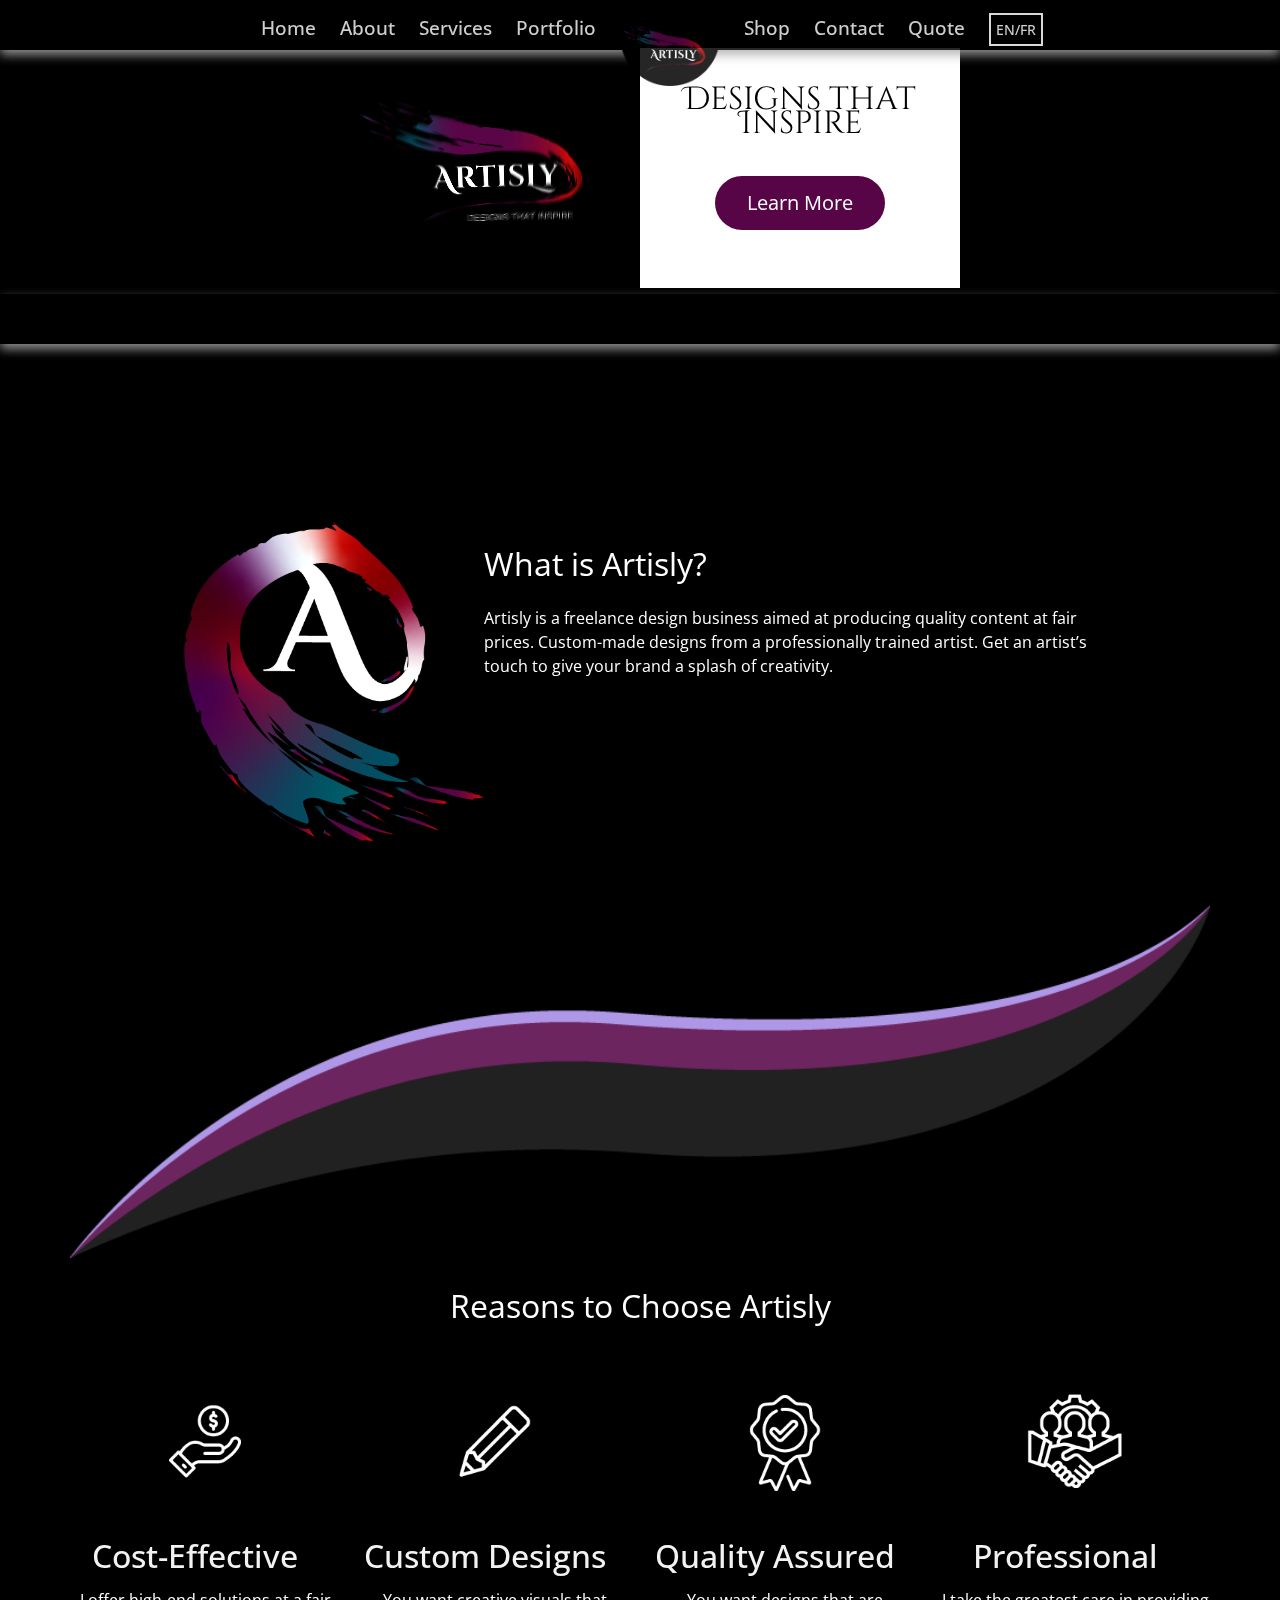
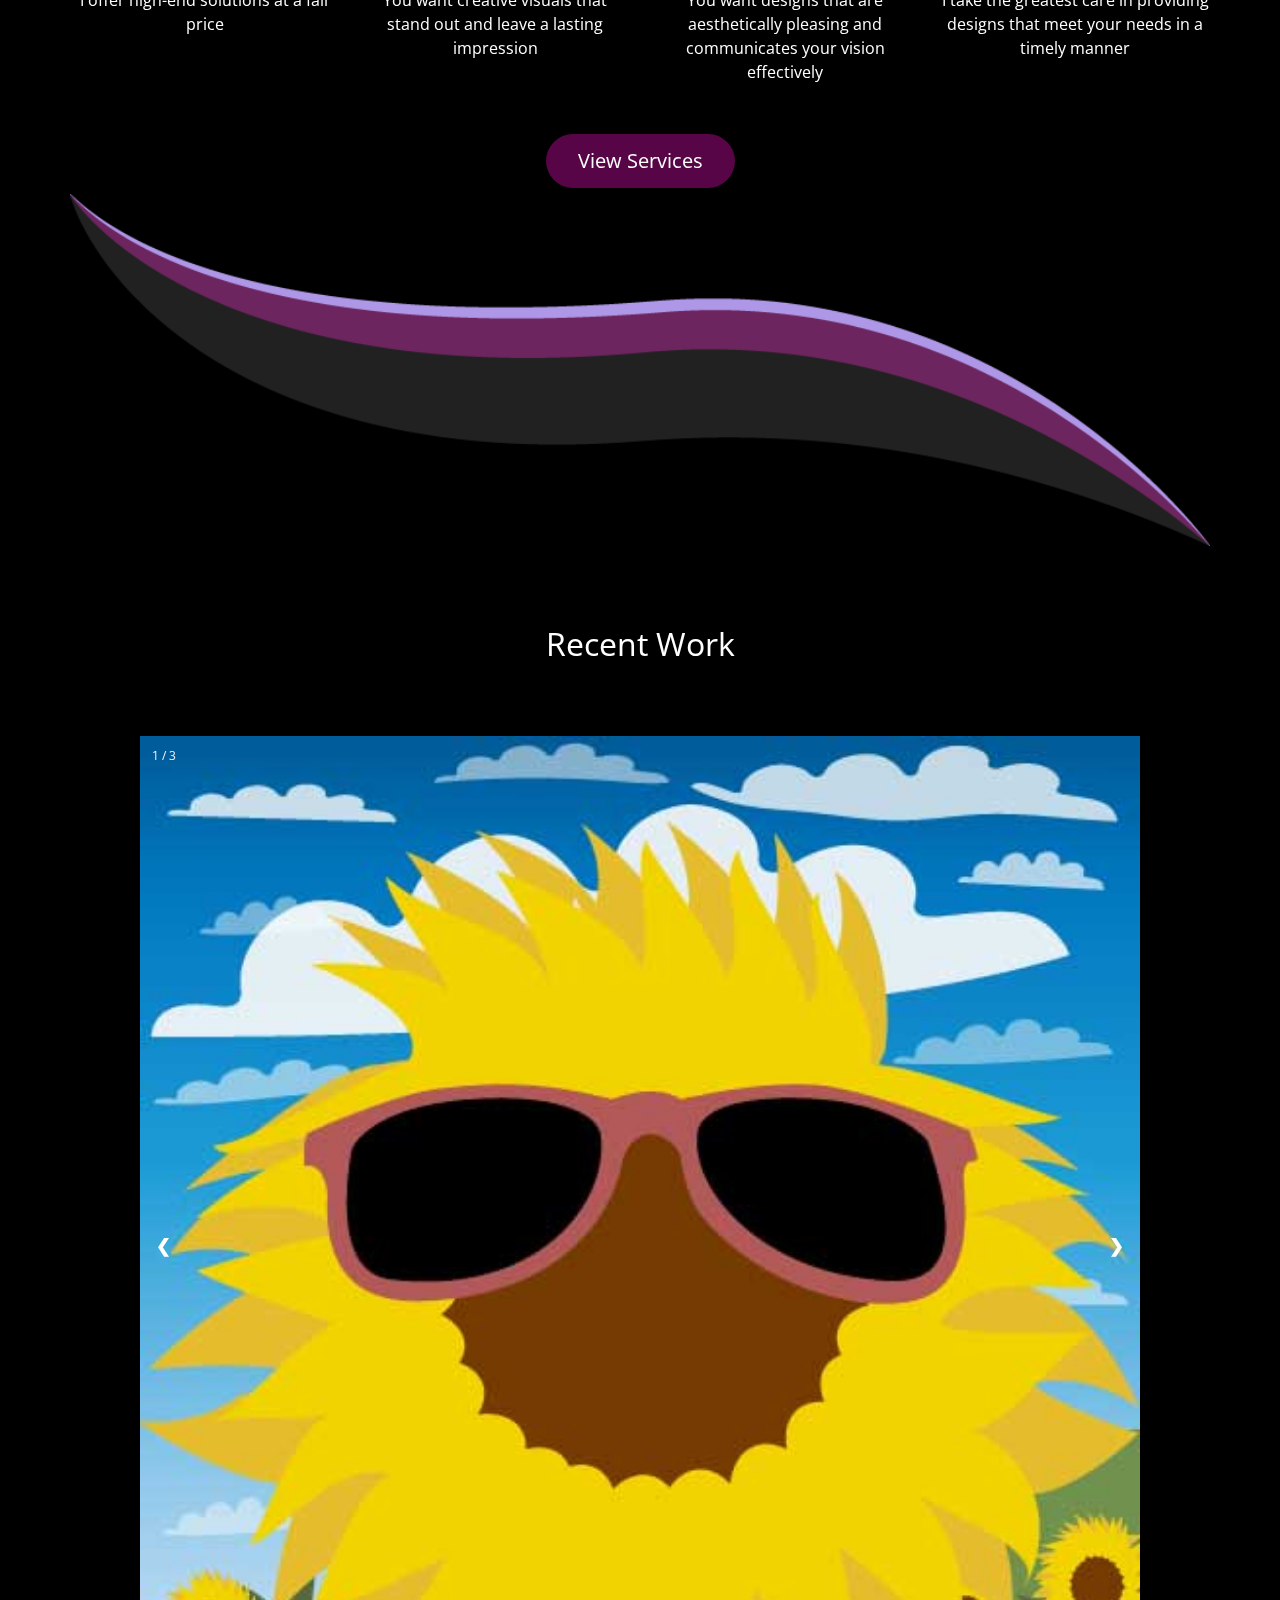
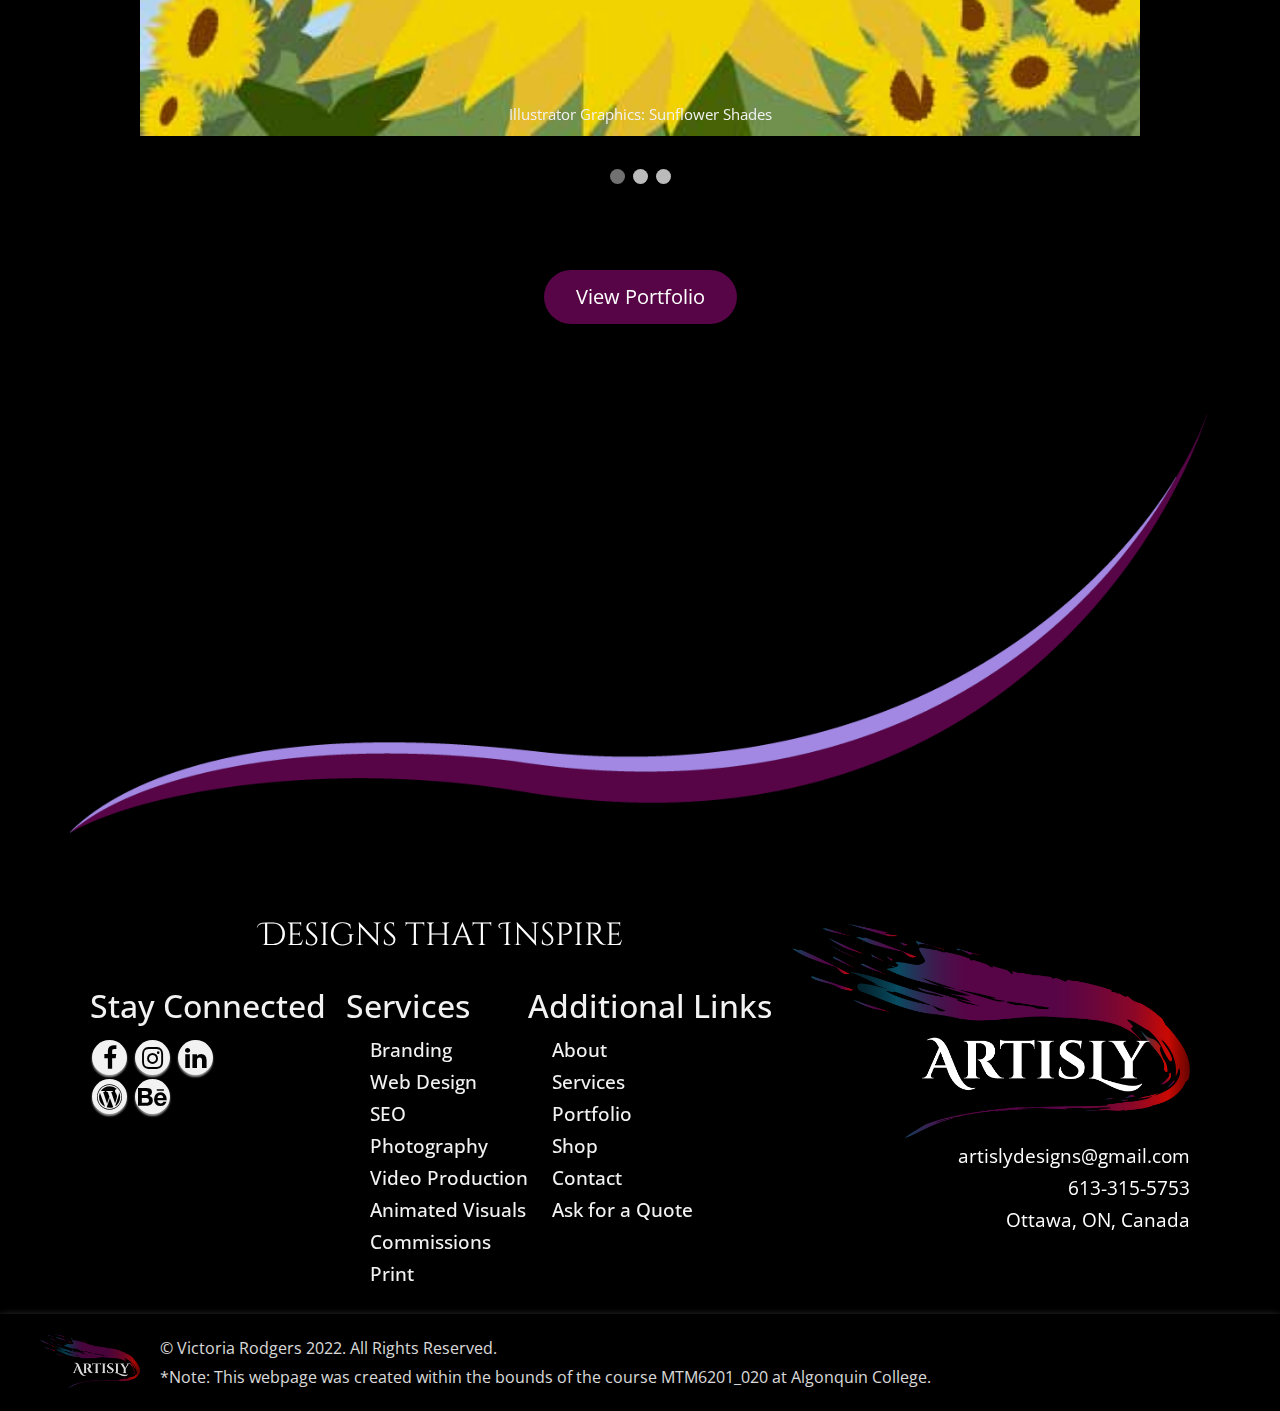
<file: index.html>
<!DOCTYPE html>
<html lang="en">
   <head>
      <!-- Required meta tags -->
      <meta charset="utf-8">
      <meta http-equiv="X-UA-Compatible" content="IE=edge">
      <meta name="viewport" content="width=device-width, initial-scale=1">
      <title>Artisly Official Website</title>
      <link rel="icon" type="image/x-icon" href="images/favicon2.png">
      <link rel="preconnect" href="https://fonts.googleapis.com">
      <link rel="preconnect" href="https://fonts.gstatic.com" crossorigin>
      <link href="https://fonts.googleapis.com/css2?family=Cinzel+Decorative&family=Open+Sans:wght@500&display=swap" rel="stylesheet">
      <link rel="stylesheet" href="https://cdnjs.cloudflare.com/ajax/libs/font-awesome/4.7.0/css/font-awesome.min.css">
      <!-- add icon stylesheet file for used icons -->
      <link href="css/icons.css" rel="stylesheet">
      <!-- add css stylesheet -->
      <link href="css/design.css" rel="stylesheet">
      <link rel="stylesheet" href="https://cdn.iconmonstr.com/1.3.0/css/iconmonstr-iconic-font.min.css">
   </head>
   <body>
      <div class="web_container">
         <nav class="navbar">
            <div class="navbar-container container">
               <input type="checkbox">
               <div class="hamburger-lines">
                  <span class="line line1"></span>
                  <span class="line line2"></span>
                  <span class="line line3"></span>
               </div>
               <ul class="menu-items" role="menubar">
                  <li><a href="index.html" aria-label="Click to take you to the home page">Home</a></li>
                  <li><a href="about.html" aria-label="Click to take you to the about page">About</a></li>
                  <li><a href="services.html" aria-label="Click to take you to the list of services offered">Services</a></li>
                  <li><a href="portfolio.html"aria-label="Click to take you to the portfolio">Portfolio</a></li>
                  <li><a class="logo2" href="index.html" aria-label="Click to take you to the home page"><img alt="Artisly Logo" src="images/artisly-logo-02.png" width="100"></a></li>
                  <li><a href="#" aria-label="Click to take you to the official Artisly shopify store">Shop</a></li>
                  <li><a href="contact.html" aria-label="Click to take you to the contact page">Contact</a></li>
                  <li><a href="quote.html" aria-label="Click to take you to the quote form">Quote</a></li>
                  <li><a class="lan2" href="#" aria-label="Click to change the language">EN/FR</a></li>
               </ul>
               <a class="logo" href="index.html"><img alt="Artisly Logo" src="images/artisly-logo.png" width="80"></a>
               <a class="cart" href="#"><i class="im im-shopping-cart"></i></a>
               <a class="share" href="#social-media"><i class="im im-share"></i></a>
               <a class="lan" href="#">EN/FR</a>
            </div>
         </nav>
         <div class="body_container">
            <main id="top">
               <div class="quote-mobile">
                  <a class="quote-btn" href="quote.html" aria-label="Click to take you to the quote form" >Quote</a>
               </div>
               <div class="scroll-mobile">
                  <a class="scroll-btn" href="#top" aria-label="Click to take you to the top of the page"><i class="im im-arrow-up"></i></a>
               </div>
               <div id="banner">
                  <div class="vid">
                     <video width="320" height="240" autoplay muted loop>
                        <source aria-label="Video of the Artisly Logo animation" src="images/artisly-logo-vid.mp4" type="video/mp4">
                     </video>
                  </div>
                  <div class="motto2">
                     <h4>Designs that Inspire</h4>
                     <a role="button" class="button" href="about.html" aria-label="Click to take you to the about page">Learn More</a>
                  </div>
               </div>
               <div class="seperator"></div>
               <div class="what-is">
                  <div class="small-logo">
                     <img src="images/artisly-logo-small.png" alt="Artisly Logo small version for a black background" width="300">
                  </div>
                  <h1>What is Artisly?</h1>
                  <p>Artisly is a freelance design business aimed at producing quality content at fair prices. Custom-made designs from a professionally trained artist. Get an artist’s touch to give your brand a splash of creativity.</p>
               </div>
               <div class="home-dec">
                  <img src="images/design-top.png" alt="Background design" width="1200">
               </div>
               <div class="reasons">
                  <h1 class="home-subtitle">Reasons to Choose Artisly</h1>
                  <div class="cost">
                     <div class="home-graphics">
                        <img src="images/payment.png" alt="Graphic of a white outlined hand with a coin in the palm" width="150">
                     </div>
                     <h3>Cost-Effective</h3>
                     <p>I offer high-end solutions at a fair price</p>
                  </div>
                  <div class="custom">
                     <div class="home-graphics">
                        <img src="images/pencil.png" alt="White outlined pencil" width="150">
                     </div>
                     <h3>Custom Designs</h3>
                     <p>You want creative visuals that stand out and leave a lasting impression</p>
                  </div>
                  <div class="quality">
                     <div class="home-graphics">
                        <img src="images/badge-white.png" alt="White outlined badge" width="150">
                     </div>
                     <h3>Quality Assured</h3>
                     <p>You want designs that are aesthetically pleasing and communicates your vision effectively</p>
                  </div>
                  <div class="professional">
                     <div class="home-graphics">
                        <img src="images/team.png" alt="White outlined handshake" width="150">
                     </div>
                     <h3>Professional</h3>
                     <p> I take the greatest care in providing designs that meet your needs in a timely manner</p>
                  </div>
                  <div class="home-button2">
                     <a role="button" class="button" href="services.html" aria-label="Click to take you to the list of services offered">View Services</a>
                  </div>
               </div>
               <div class="home-dec">
                  <img src="images/design-bottom.png" alt="Background design" width="1200">
               </div>
               <h1 class="showcase" role="slider">Recent Work</h1>
               <!-- Slideshow container -->
               <div class="slideshow-container">
                  <!-- Full-width images with number and caption text -->
                  <div class="mySlides fade">
                     <div class="numbertext">1 / 3</div>
                     <img alt="Sunflower with sunglasses" src="images/sunflower-small.jpg" style="width:100%">
                     <div class="text">Illustrator Graphics: Sunflower Shades</div>
                  </div>
                  <div class="mySlides fade">
                     <div class="numbertext">2 / 3</div>
                     <img alt="Sprout growing from a seed" src="images/seed-logo.png" style="width:100%">
                     <div class="text">Illustrator Graphics: Ash tree logo</div>
                  </div>
                  <div class="mySlides fade">
                     <div class="numbertext">3 / 3</div>
                     <img alt="A foggy morning picture of a soccer field" src="images/trees.jpg" style="width:100%">
                     <div class="text">Photography: Fog at Dawn</div>
                  </div>
                  <!-- Next and previous buttons -->
                  <a role="button" class="prev" onclick="plusSlides(-1)">&#10094;</a>
                  <a role="button" class="next" onclick="plusSlides(1)">&#10095;</a>
               </div>
               <br>
               <!-- The dots/circles -->
               <div style="text-align:center">
                  <span class="dot" onclick="currentSlide(1)"></span>
                  <span class="dot" onclick="currentSlide(2)"></span>
                  <span class="dot" onclick="currentSlide(3)"></span>
               </div>
               <div class="showcase">
                  <a role="button" class="button" href="portfolio.html" aria-label="Click to take you to the portfolio page">View Portfolio</a>
               </div>
            </main>
            <div class="footer-img">
               <img src="images/footer2.png" alt="footer" width="1200">
            </div>
            <div class="footer_info" role="contentinfo">
               <div class="motto">
                  <h4>Designs that Inspire</h4>
               </div>
               <section class="connected" id="social-media">
                  <h3>Stay Connected</h3>
                  <div class="sm">
                     <div class="line1">
                        <a href="#" aria-label="Click to take you to the Artisly facebook page" class="fa fa-facebook"></a>
                        <a href="#" aria-label="Click to take you to the Artisly instagram page" class="fa fa-instagram"></a>
                        <a href="#" aria-label="Click to take you to the Artisly linked-in" class="fa fa-linkedin"></a>
                     </div>
                     <div class="line2">
                        <a href="#" aria-label="Click to take you to the Artisly wordpress website" class="fa fa-wordpress"></a>
                        <a href="#" aria-label="Click to take you to the Artisly behance page" class="fa fa-behance"></a>
                     </div>
                  </div>
               </section>
               <section class="quick-serv">
                  <h3>Services</h3>
                  <ul class="web-links">
                     <li><a href="services.html" aria-label="Click to take you to the list of services offered">Branding</a></li>
                     <li><a href="services.html" aria-label="Click to take you to the list of services offered">Web Design</a></li>
                     <li><a href="services.html" aria-label="Click to take you to the list of services offered">SEO</a></li>
                     <li><a href="services.html" aria-label="Click to take you to the list of services offered">Photography</a></li>
                     <li><a href="services.html" aria-label="Click to take you to the list of services offered">Video Production</a></li>
                     <li><a href="services.html" aria-label="Click to take you to the list of services offered">Animated Visuals</a></li>
                     <li><a href="services.html" aria-label="Click to take you to the list of services offered">Commissions</a></li>
                     <li><a href="services.html" aria-label="Click to take you to the list of services offered">Print</a></li>
                  </ul>
               </section>
               <section class="more-links">
                  <h3>Additional Links</h3>
                  <ul class="web-links">
                     <li><a href="about.html" aria-label="Click to take you to the about page">About</a></li>
                     <li><a href="services.html" aria-label="Click to take you to the list of services offered">Services</a></li>
                     <li><a href="portfolio.html"aria-label="Click to take you to the portfolio page">Portfolio</a></li>
                     <li><a href="#"aria-label="Click to take you to the official Artisly shopify store">Shop</a></li>
                     <li><a href="contact.html"aria-label="Click to take you to the contact page">Contact</a></li>
                     <li><a href="quote.html"aria-label="Click to take you to the quote form">Ask for a Quote</a></li>
                  </ul>
               </section>
               <div class="artisly-contact">
                  <a class="footer-logo" href="index.html"aria-label="Click to take you to the home page"><img alt="Artisly Logo" src="images/artisly-logo.png" width="600"></a>
                  <ul class="web-links" itemscope itemtype="https://schema.org/Person">
                     <li><i itemprop="email" class="im im-mail"></i> artislydesigns@gmail.com</li>
                     <li><i itemprop="telephone" class="im im-phone"></i> 613-315-5753</li>
                     <li><i itemprop="address" class="im im-globe"></i> Ottawa, ON, Canada</li>
                  </ul>
               </div>
            </div>
            <footer>
              <div class="footer_container" itemscope itemtype="https://schema.org/ImageObject">
                <a itemprop="copyrightNotice" class="copyright" href="index.html"aria-label="Click to take you to the home page"><img alt="Artisly Logo" src="images/artisly-logo.png" width="100"></a> 
                 <p><strong><small>&copy; Victoria Rodgers 2022. All Rights Reserved</small>.</strong></p>
                  <p><small><sup>*</sup>Note: This webpage was created within the bounds of the course MTM6201_020 at Algonquin College.</small></p>
               </div>
            </footer>
         </div>
      </div>
   </body>
   <!--.................../ JS Code for smooth scrolling /...................... -->
   <script src="https://ajax.googleapis.com/ajax/libs/jquery/3.3.1/jquery.min.js"></script>
   <script>
      $(document).ready(function () {
        // Add smooth scrolling to all links
        $("a").on("click", function (event) {
          // Make sure this.hash has a value before overriding default behavior
          if (this.hash !== "") {
            // Prevent default anchor click behavior
            event.preventDefault();
      
            // Store hash
            var hash = this.hash;
      
            // Using jQuery's animate() method to add smooth page scroll
            // The optional number (800) specifies the number of milliseconds it takes to scroll to the specified area
            $("html, body").animate(
              {
                scrollTop: $(hash).offset().top,
              },
              800,
              function () {
                // Add hash (#) to URL when done scrolling (default click behavior)
                window.location.hash = hash;
              }
            );
          } // End if
        });
      });
      
      let slideIndex = 1;
      showSlides(slideIndex);
      
      // Next/previous controls
      function plusSlides(n) {
      showSlides(slideIndex += n);
      }
      
      // Thumbnail image controls
      function currentSlide(n) {
      showSlides(slideIndex = n);
      }
      
      function showSlides(n) {
      let i;
      let slides = document.getElementsByClassName("mySlides");
      let dots = document.getElementsByClassName("dot");
      if (n > slides.length) {slideIndex = 1}
      if (n < 1) {slideIndex = slides.length}
      for (i = 0; i < slides.length; i++) {
      slides[i].style.display = "none";
      }
      for (i = 0; i < dots.length; i++) {
      dots[i].className = dots[i].className.replace(" active", "");
      }
      slides[slideIndex-1].style.display = "block";
      dots[slideIndex-1].className += " active";
      }
   </script> 
</html>
<!-- End of code-->
</file>
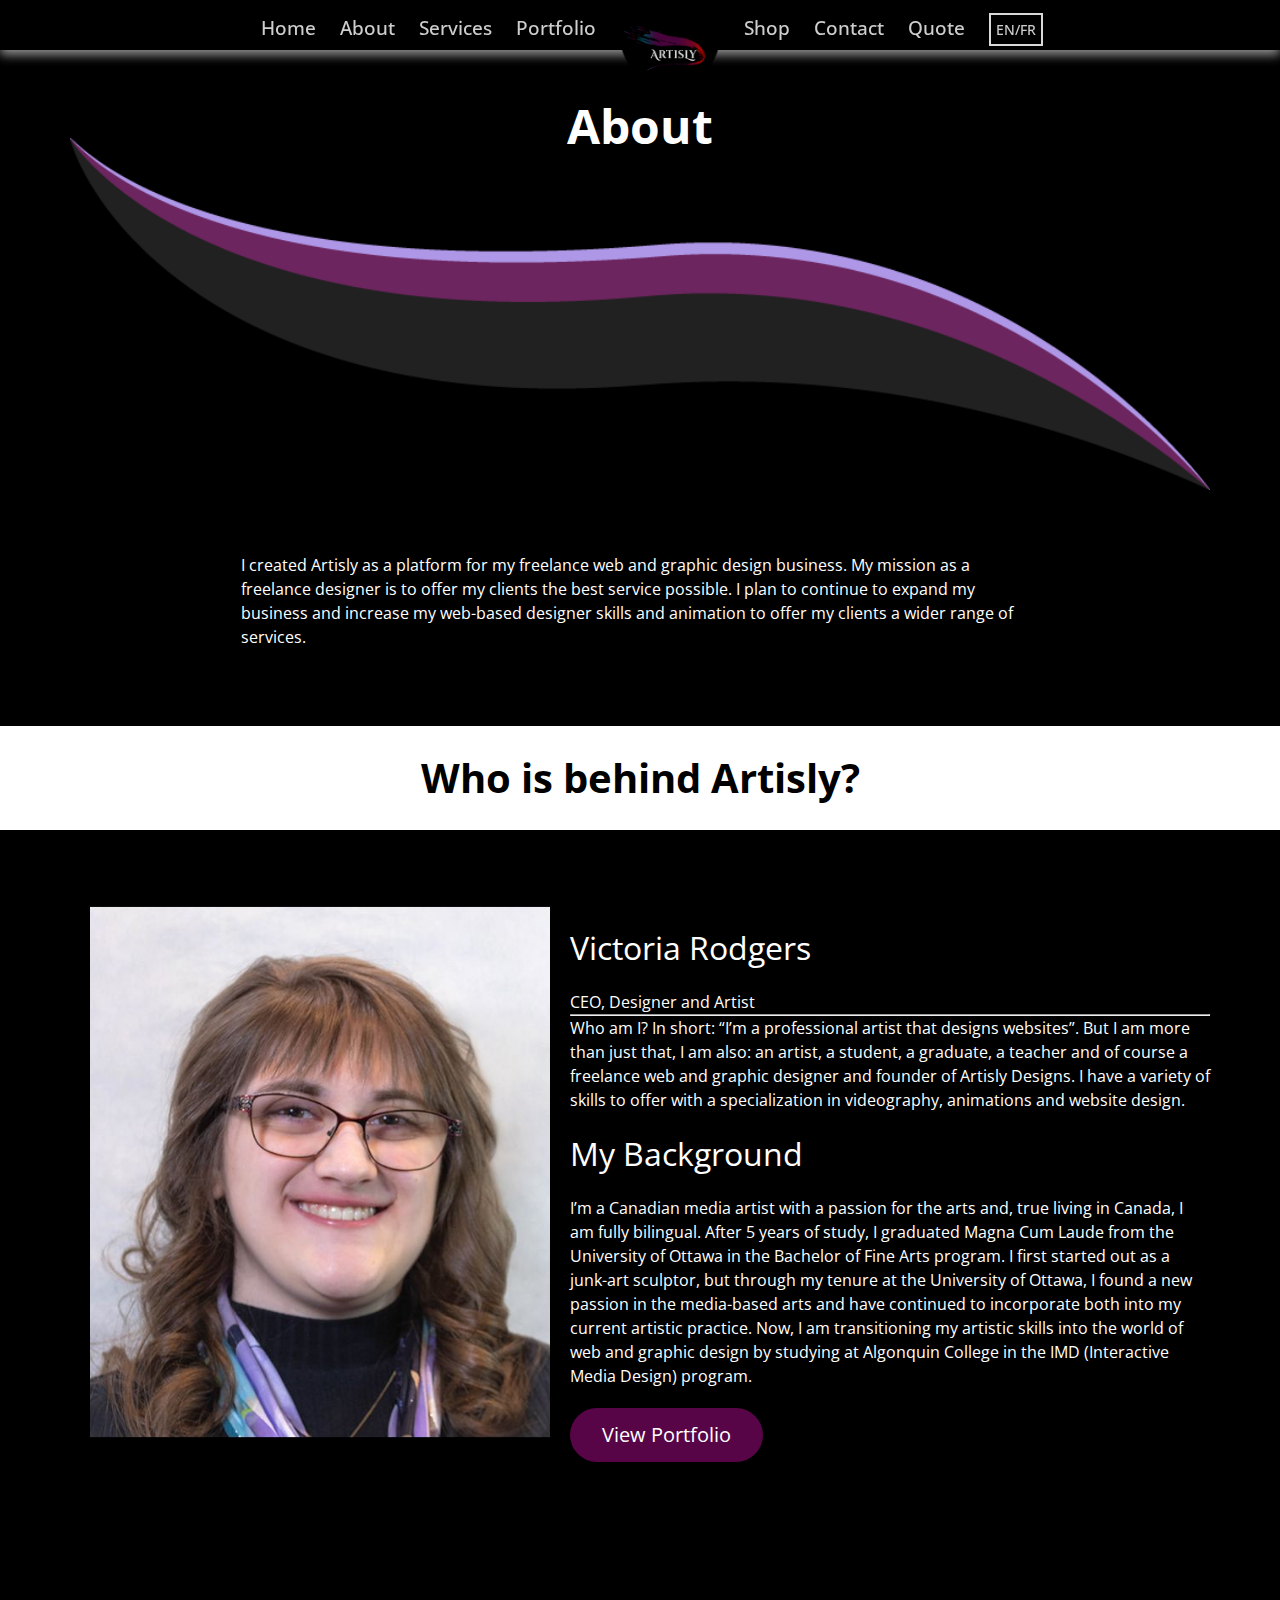
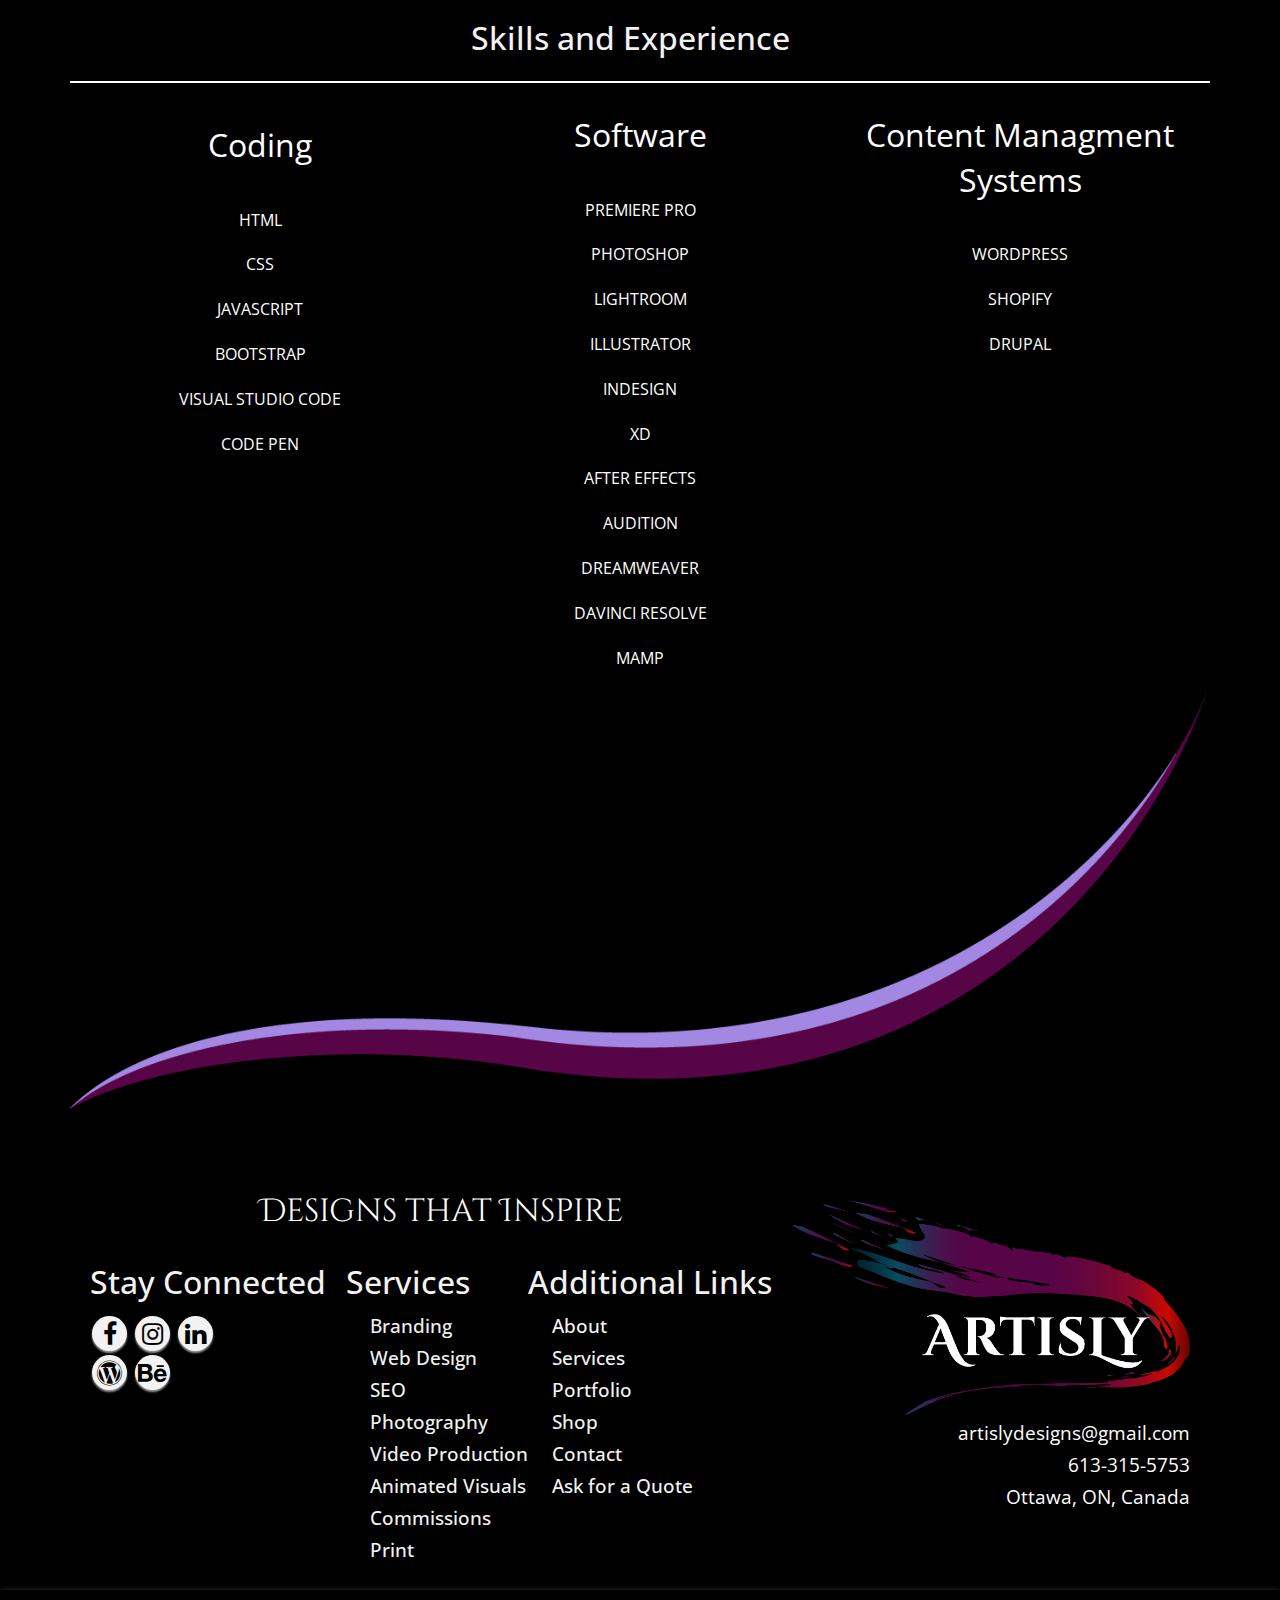
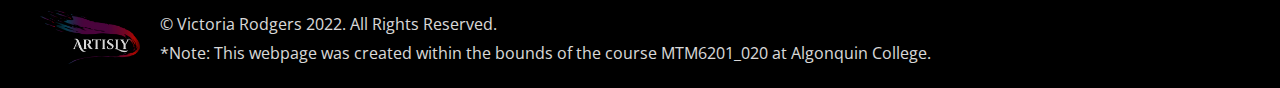
<file: about.html>
<!DOCTYPE html>
<html lang="en">
   <head>
      <!-- Required meta tags -->
      <meta charset="utf-8">
      <meta http-equiv="X-UA-Compatible" content="IE=edge">
      <meta name="viewport" content="width=device-width, initial-scale=1">
      <title>Artisly Official Website</title>
      <link rel="icon" type="image/x-icon" href="images/favicon2.png">
      <link rel="preconnect" href="https://fonts.googleapis.com">
      <link rel="preconnect" href="https://fonts.gstatic.com" crossorigin>
      <link href="https://fonts.googleapis.com/css2?family=Cinzel+Decorative&family=Open+Sans:wght@500&display=swap" rel="stylesheet">
      <link rel="stylesheet" href="https://cdnjs.cloudflare.com/ajax/libs/font-awesome/4.7.0/css/font-awesome.min.css">
      <!-- add icon stylesheet file for used icons -->
      <link href="css/icons.css" rel="stylesheet">
      <!-- add css stylesheet -->
      <link href="css/design.css" rel="stylesheet">
      <link rel="stylesheet" href="https://cdn.iconmonstr.com/1.3.0/css/iconmonstr-iconic-font.min.css">
   </head>
   <body>
      <div class="web_container">
         <nav class="navbar">
            <div class="navbar-container container">
               <input type="checkbox">
               <div class="hamburger-lines">
                  <span class="line line1"></span>
                  <span class="line line2"></span>
                  <span class="line line3"></span>
               </div>
               <ul class="menu-items" role="menubar">
                <li><a href="index.html" aria-label="Click to take you to the home page">Home</a></li>
                <li><a href="about.html" aria-label="Click to take you to the about page">About</a></li>
                <li><a href="services.html" aria-label="Click to take you to the list of services offered">Services</a></li>
                <li><a href="portfolio.html"aria-label="Click to take you to the portfolio">Portfolio</a></li>
                <li><a class="logo2" href="index.html" aria-label="Click to take you to the home page"><img alt="Artisly Logo" src="images/artisly-logo-02.png" width="100"></a></li>
                <li><a href="#" aria-label="Click to take you to the official Artisly shopify store">Shop</a></li>
                <li><a href="contact.html" aria-label="Click to take you to the contact page">Contact</a></li>
                <li><a href="quote.html" aria-label="Click to take you to the quote form">Quote</a></li>
                <li><a class="lan2" href="#" aria-label="Click to change the language">EN/FR</a></li>
             </ul>
             <a class="logo" href="index.html"><img alt="Artisly Logo" src="images/artisly-logo.png" width="80"></a>
             <a class="cart" href="#"><i class="im im-shopping-cart"></i></a>
             <a class="share" href="#social-media"><i class="im im-share"></i></a>
             <a class="lan" href="#">EN/FR</a>
          </div>
       </nav>
       <div class="body_container">
          <main id="top">
             <div class="quote-mobile">
                <a class="quote-btn" href="quote.html" aria-label="Click to take you to the quote form" >Quote</a>
             </div>
             <div class="scroll-mobile">
                <a class="scroll-btn" href="#top" aria-label="Click to take you to the top of the page"><i class="im im-arrow-up"></i></a>
             </div>
               <div class="intro">
                  <h2>About</h2>
                  <div class="home-dec">
                     <img src="images/design-bottom.png" alt="Background design" width="1200">
                  </div>
               </div>
               <p class="about-desc">I created Artisly as a platform for my freelance web and graphic design business. My mission as a freelance designer is to offer my clients the best service possible. I plan to continue to expand my business and increase my web-based designer skills and animation to offer my clients a wider range of services.</p>
               <h2 class="seperator2">Who is behind Artisly?</h2>
               <div class="space"></div>
               <div class="bio">
                  <img class="profile-pic" src="images/victoria-rodgers.jpg" alt="Picture of the artist Victoria Rodgers" width="500">
                  <h1>Victoria Rodgers</h1>
                  <p>CEO, Designer and Artist
                  <p>
                  <hr>
                  <p>Who am I? In short: “I’m a professional artist that designs websites”. But I am more than just that, I am also: an artist, a student, a graduate, a teacher and of course a freelance web and graphic designer and founder of Artisly Designs. I have a variety of skills to offer with a specialization in videography, animations and website design.</p>
                  <h1>My Background</h1>
                  <p>I’m a Canadian media artist with a passion for the arts and, true living in Canada, I am fully bilingual. After 5 years of study, I graduated Magna Cum Laude from the University of Ottawa in the Bachelor of Fine Arts program.  I first started out as a junk-art sculptor, but through my tenure at the University of Ottawa, I found a new passion in the media-based arts and have continued to incorporate both into my current artistic practice. Now, I am transitioning my artistic skills into the world of web and graphic design by studying at Algonquin College in the IMD (Interactive Media Design) program.</p>
                  <div class="about-btn">
                     <a role="button" class="button" href="portfolio.html">View Portfolio</a>
                  </div>
               </div>
               <div class="skills">
                  <div class="skills1">
                     <h3>Skills and Experience</h3>
                  </div>
                  <div class="skills2">
                     <h1>Coding</h1>
                     <ul>
                        <li>HTML</li>
                        <li>CSS</li>
                        <li>JAVASCRIPT</li>
                        <li>BOOTSTRAP</li>
                        <li>VISUAL STUDIO CODE</li>
                        <li>CODE PEN</li>
                     </ul>
                  </div>
                  <div class="skills3">
                     <h1>Software</h1>
                     <ul>
                        <li>PREMIERE PRO</li>
                        <li>PHOTOSHOP</li>
                        <li>LIGHTROOM</li>
                        <li>ILLUSTRATOR</li>
                        <li>INDESIGN</li>
                        <li>XD</li>
                        <li>AFTER EFFECTS</li>
                        <li>AUDITION</li>
                        <li>DREAMWEAVER</li>
                        <li>DAVINCI RESOLVE</li>
                        <li>MAMP</li>
                     </ul>
                  </div>
                  <div class="skills4">
                     <h1>Content Managment Systems</h1>
                     <ul>
                        <li>WORDPRESS</li>
                        <li>SHOPIFY</li>
                        <li>DRUPAL</li>
                     </ul>
                  </div>
               </div>
            </main>
            <div class="footer-img">
               <img src="images/footer2.png" alt="footer" width="1200">
            </div>
            <div class="footer_info" role="contentinfo">
               <div class="motto">
                  <h4>Designs that Inspire</h4>
               </div>
               <section class="connected" id="social-media">
                <h3>Stay Connected</h3>
                <div class="sm">
                   <div class="line1">
                      <a href="#" aria-label="Click to take you to the Artisly facebook page" class="fa fa-facebook"></a>
                      <a href="#" aria-label="Click to take you to the Artisly instagram page" class="fa fa-instagram"></a>
                      <a href="#" aria-label="Click to take you to the Artisly linked-in" class="fa fa-linkedin"></a>
                   </div>
                   <div class="line2">
                      <a href="#" aria-label="Click to take you to the Artisly wordpress website" class="fa fa-wordpress"></a>
                      <a href="#" aria-label="Click to take you to the Artisly behance page" class="fa fa-behance"></a>
                   </div>
                </div>
             </section>
             <section class="quick-serv">
                <h3>Services</h3>
                <ul class="web-links">
                   <li><a href="services.html" aria-label="Click to take you to the list of services offered">Branding</a></li>
                   <li><a href="services.html" aria-label="Click to take you to the list of services offered">Web Design</a></li>
                   <li><a href="services.html" aria-label="Click to take you to the list of services offered">SEO</a></li>
                   <li><a href="services.html" aria-label="Click to take you to the list of services offered">Photography</a></li>
                   <li><a href="services.html" aria-label="Click to take you to the list of services offered">Video Production</a></li>
                   <li><a href="services.html" aria-label="Click to take you to the list of services offered">Animated Visuals</a></li>
                   <li><a href="services.html" aria-label="Click to take you to the list of services offered">Commissions</a></li>
                   <li><a href="services.html" aria-label="Click to take you to the list of services offered">Print</a></li>
                </ul>
             </section>
             <section class="more-links">
                <h3>Additional Links</h3>
                <ul class="web-links">
                   <li><a href="about.html" aria-label="Click to take you to the about page">About</a></li>
                   <li><a href="services.html" aria-label="Click to take you to the list of services offered">Services</a></li>
                   <li><a href="portfolio.html"aria-label="Click to take you to the portfolio page">Portfolio</a></li>
                   <li><a href="#"aria-label="Click to take you to the official Artisly shopify store">Shop</a></li>
                   <li><a href="contact.html"aria-label="Click to take you to the contact page">Contact</a></li>
                   <li><a href="quote.html"aria-label="Click to take you to the quote form">Ask for a Quote</a></li>
                </ul>
             </section>
             <div class="artisly-contact">
                <a class="footer-logo" href="index.html"aria-label="Click to take you to the home page"><img alt="Artisly Logo" src="images/artisly-logo.png" width="600"></a>
                <ul class="web-links" itemscope itemtype="https://schema.org/Person">
                  <li><i itemprop="email" class="im im-mail"></i> artislydesigns@gmail.com</li>
                  <li><i itemprop="telephone" class="im im-phone"></i> 613-315-5753</li>
                  <li><i itemprop="address" class="im im-globe"></i> Ottawa, ON, Canada</li>
                </ul>
             </div>
          </div>
          <footer>
            <div class="footer_container" itemscope itemtype="https://schema.org/ImageObject">
              <a itemprop="copyrightNotice" class="copyright" href="index.html"aria-label="Click to take you to the home page"><img alt="Artisly Logo" src="images/artisly-logo.png" width="100"></a> 
              <p><strong><small>&copy; Victoria Rodgers 2022. All Rights Reserved</small>.</strong></p>
                <p><small><sup>*</sup>Note: This webpage was created within the bounds of the course MTM6201_020 at Algonquin College.</small></p>
             </div>
          </footer>
       </div>
    </div>
 </body>
   <!--.................../ JS Code for smooth scrolling /...................... -->
   <script src="https://ajax.googleapis.com/ajax/libs/jquery/3.3.1/jquery.min.js"></script>
   <script>
      $(document).ready(function () {
        // Add smooth scrolling to all links
        $("a").on("click", function (event) {
          // Make sure this.hash has a value before overriding default behavior
          if (this.hash !== "") {
            // Prevent default anchor click behavior
            event.preventDefault();
      
            // Store hash
            var hash = this.hash;
      
            // Using jQuery's animate() method to add smooth page scroll
            // The optional number (800) specifies the number of milliseconds it takes to scroll to the specified area
            $("html, body").animate(
              {
                scrollTop: $(hash).offset().top,
              },
              800,
              function () {
                // Add hash (#) to URL when done scrolling (default click behavior)
                window.location.hash = hash;
              }
            );
          } 
        });
      });
      
   </script> 
</html>
<!-- End of code-->
</file>
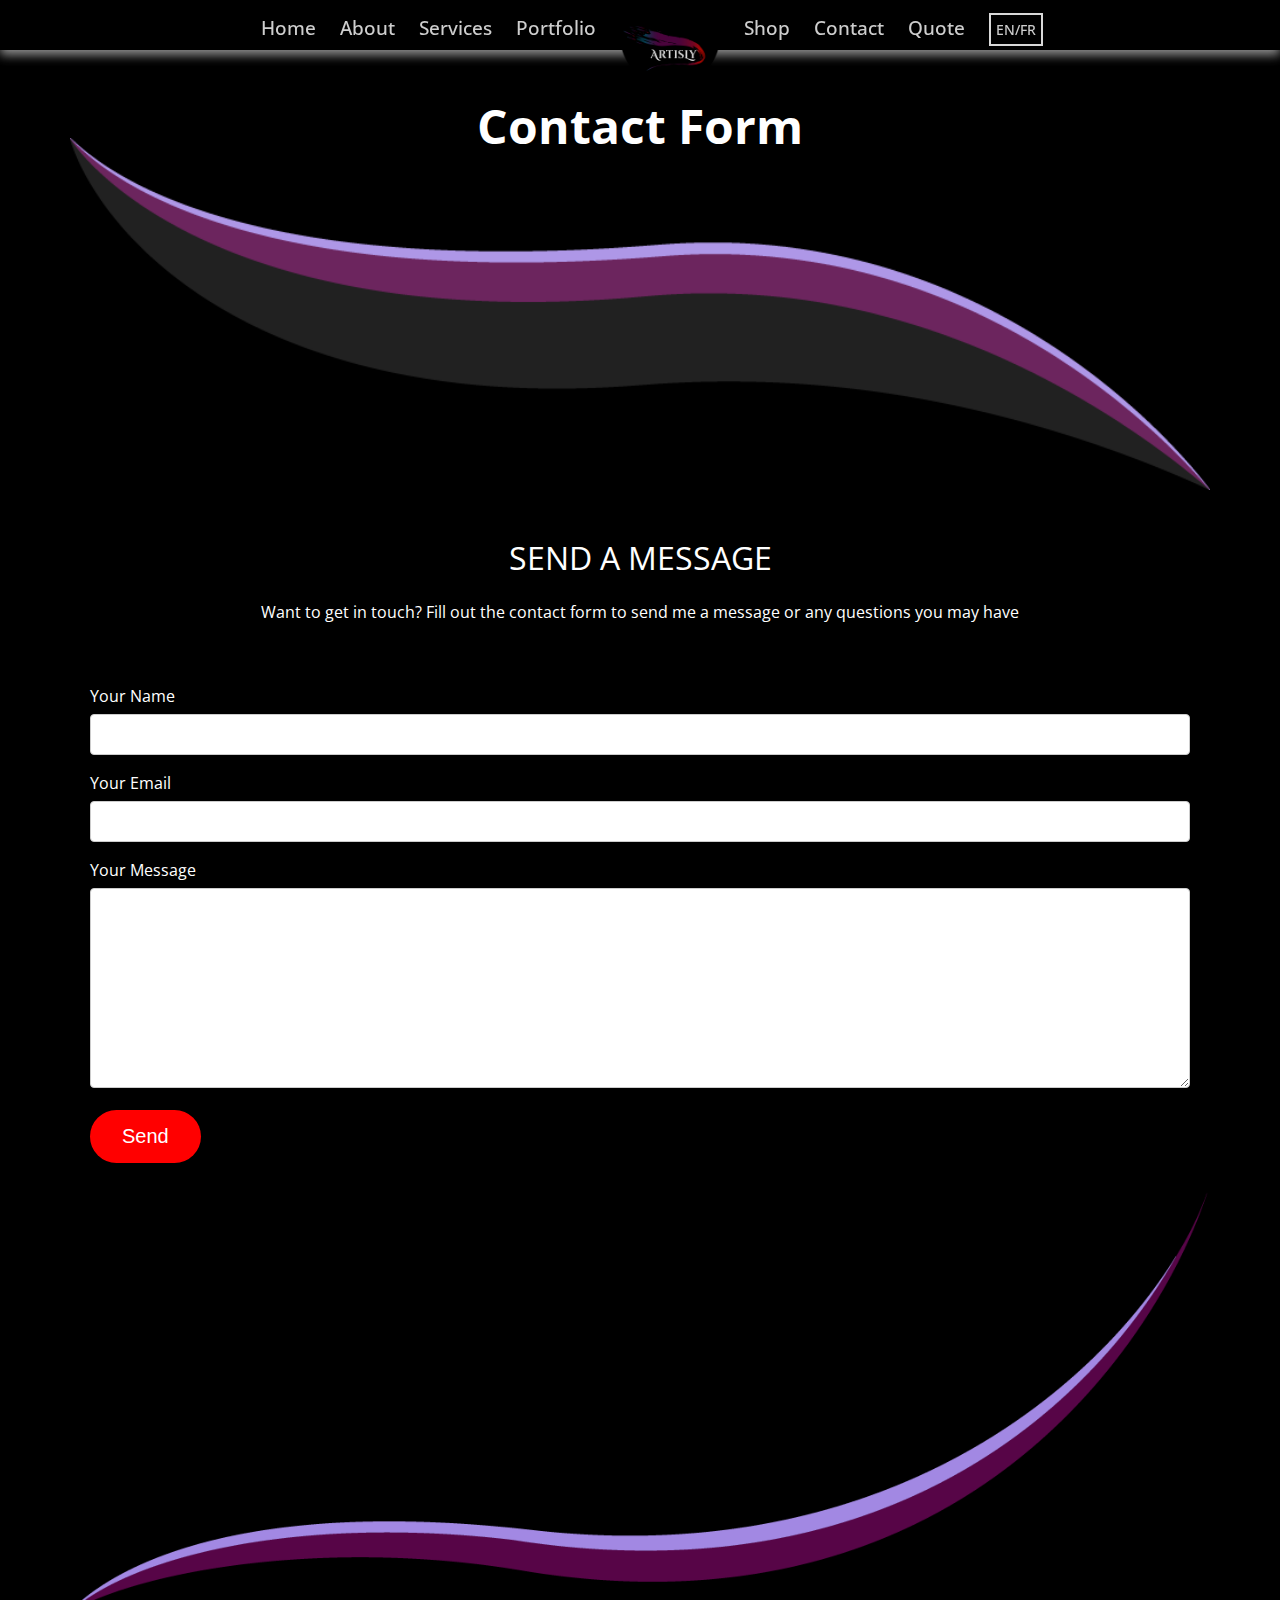
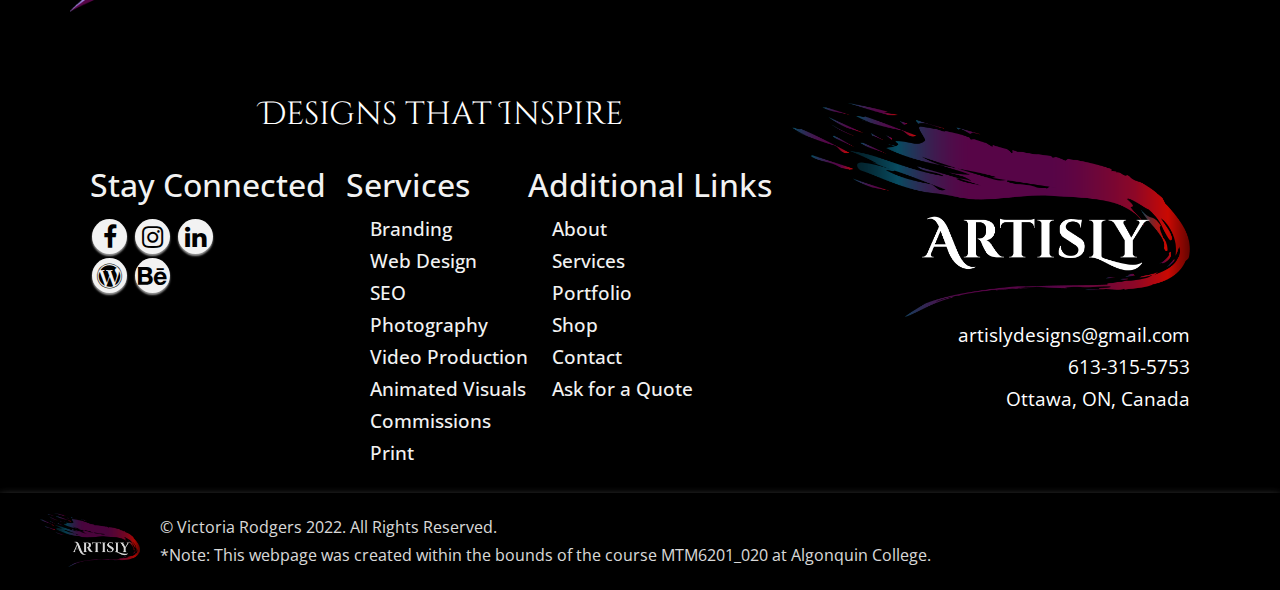
<file: contact.html>
<!DOCTYPE html>
<html lang="en">
   <head>
      <!-- Required meta tags -->
      <meta charset="utf-8">
      <meta http-equiv="X-UA-Compatible" content="IE=edge">
      <meta name="viewport" content="width=device-width, initial-scale=1">
      <title>Artisly Official Website</title>
      <link rel="icon" type="image/x-icon" href="images/favicon2.png">
      <link rel="preconnect" href="https://fonts.googleapis.com">
      <link rel="preconnect" href="https://fonts.gstatic.com" crossorigin>
      <link href="https://fonts.googleapis.com/css2?family=Cinzel+Decorative&family=Open+Sans:wght@500&display=swap" rel="stylesheet">
      <link rel="stylesheet" href="https://cdnjs.cloudflare.com/ajax/libs/font-awesome/4.7.0/css/font-awesome.min.css">
      <!-- add icon stylesheet file for used icons -->
      <link href="css/icons.css" rel="stylesheet">
      <!-- add css stylesheet -->
      <link href="css/design.css" rel="stylesheet">
      <link rel="stylesheet" href="https://cdn.iconmonstr.com/1.3.0/css/iconmonstr-iconic-font.min.css">
   </head>
   <body>
      <div class="web_container">
         <nav class="navbar">
            <div class="navbar-container container">
               <input type="checkbox">
               <div class="hamburger-lines">
                  <span class="line line1"></span>
                  <span class="line line2"></span>
                  <span class="line line3"></span>
               </div>
               <ul class="menu-items" role="menubar">
                <li><a href="index.html" aria-label="Click to take you to the home page">Home</a></li>
                <li><a href="about.html" aria-label="Click to take you to the about page">About</a></li>
                <li><a href="services.html" aria-label="Click to take you to the list of services offered">Services</a></li>
                <li><a href="portfolio.html"aria-label="Click to take you to the portfolio">Portfolio</a></li>
                <li><a class="logo2" href="index.html" aria-label="Click to take you to the home page"><img alt="Artisly Logo" src="images/artisly-logo-02.png" width="100"></a></li>
                <li><a href="#" aria-label="Click to take you to the official Artisly shopify store">Shop</a></li>
                <li><a href="contact.html" aria-label="Click to take you to the contact page">Contact</a></li>
                <li><a href="quote.html" aria-label="Click to take you to the quote form">Quote</a></li>
                <li><a class="lan2" href="#" aria-label="Click to change the language">EN/FR</a></li>
             </ul>
             <a class="logo" href="index.html"><img alt="Artisly Logo" src="images/artisly-logo.png" width="80"></a>
             <a class="cart" href="#"><i class="im im-shopping-cart"></i></a>
             <a class="share" href="#social-media"><i class="im im-share"></i></a>
             <a class="lan" href="#">EN/FR</a>
          </div>
       </nav>
       <div class="body_container">
          <main id="top">
             <div class="scroll-mobile">
                <a class="scroll-btn" href="#top" aria-label="Click to take you to the top of the page"><i class="im im-arrow-up"></i></a>
             </div>
               <div class="intro">
                  <h2>Contact Form</h2>
                  <div class="home-dec">
                     <img src="images/design-bottom.png" alt="Background design" width="1200">
                  </div>
               </div>
               <div class="contact-page">
                  <!-- sending the viewer back to the top of the index page after submitting the form-->
                  <!-- posting the information from the form to the index page-->
                  <form action="index.html" method="post" itemscope itemtype="https://schema.org/Person">
                     <div class="formbox">
                        <h1>SEND A MESSAGE</h1>
                        <p> Want to get in touch? Fill out the contact form to send me a message or any questions you may have </p>
                     </div>
                     <!-- Contact page form -->
                     <label itemprop="name" for="username">Your Name</label>
                     <input type="text" id="username" name="username" required>
                     <label itemprop="email" for="email">Your Email</label>
                     <input type="text" id="email" name="email" required>
                     <label for="message">Your Message</label>
                     <textarea id="message" name="message" style="height:200px" required></textarea>
                     <!-- added a submit button -->
                     <input role="button" class="sendbutton" type="submit" name="submit" id="submit" value="Send">
                  </form>
               </div>
            </main>
            <div class="footer-img">
               <img src="images/footer2.png" alt="footer" width="1200">
            </div>
            <div class="footer_info" role="contentinfo">
               <div class="motto">
                  <h4>Designs that Inspire</h4>
               </div>
               <section class="connected" id="social-media">
                <h3>Stay Connected</h3>
                <div class="sm">
                   <div class="line1">
                      <a href="#" aria-label="Click to take you to the Artisly facebook page" class="fa fa-facebook"></a>
                      <a href="#" aria-label="Click to take you to the Artisly instagram page" class="fa fa-instagram"></a>
                      <a href="#" aria-label="Click to take you to the Artisly linked-in" class="fa fa-linkedin"></a>
                   </div>
                   <div class="line2">
                      <a href="#" aria-label="Click to take you to the Artisly wordpress website" class="fa fa-wordpress"></a>
                      <a href="#" aria-label="Click to take you to the Artisly behance page" class="fa fa-behance"></a>
                   </div>
                </div>
             </section>
             <section class="quick-serv">
                <h3>Services</h3>
                <ul class="web-links">
                   <li><a href="services.html" aria-label="Click to take you to the list of services offered">Branding</a></li>
                   <li><a href="services.html" aria-label="Click to take you to the list of services offered">Web Design</a></li>
                   <li><a href="services.html" aria-label="Click to take you to the list of services offered">SEO</a></li>
                   <li><a href="services.html" aria-label="Click to take you to the list of services offered">Photography</a></li>
                   <li><a href="services.html" aria-label="Click to take you to the list of services offered">Video Production</a></li>
                   <li><a href="services.html" aria-label="Click to take you to the list of services offered">Animated Visuals</a></li>
                   <li><a href="services.html" aria-label="Click to take you to the list of services offered">Commissions</a></li>
                   <li><a href="services.html" aria-label="Click to take you to the list of services offered">Print</a></li>
                </ul>
             </section>
             <section class="more-links">
                <h3>Additional Links</h3>
                <ul class="web-links">
                   <li><a href="about.html" aria-label="Click to take you to the about page">About</a></li>
                   <li><a href="services.html" aria-label="Click to take you to the list of services offered">Services</a></li>
                   <li><a href="portfolio.html"aria-label="Click to take you to the portfolio page">Portfolio</a></li>
                   <li><a href="#"aria-label="Click to take you to the official Artisly shopify store">Shop</a></li>
                   <li><a href="contact.html"aria-label="Click to take you to the contact page">Contact</a></li>
                   <li><a href="quote.html"aria-label="Click to take you to the quote form">Ask for a Quote</a></li>
                </ul>
             </section>
             <div class="artisly-contact">
                <a class="footer-logo" href="index.html"aria-label="Click to take you to the home page"><img alt="Artisly Logo" src="images/artisly-logo.png" width="600"></a>
                <ul class="web-links" itemscope itemtype="https://schema.org/Person">
                  <li><i itemprop="email" class="im im-mail"></i> artislydesigns@gmail.com</li>
                  <li><i itemprop="telephone" class="im im-phone"></i> 613-315-5753</li>
                  <li><i itemprop="address" class="im im-globe"></i> Ottawa, ON, Canada</li>
                </ul>
             </div>
          </div>
          <footer>
            <div class="footer_container" itemscope itemtype="https://schema.org/ImageObject">
              <a itemprop="copyrightNotice" class="copyright" href="index.html"aria-label="Click to take you to the home page"><img alt="Artisly Logo" src="images/artisly-logo.png" width="100"></a> 
             <p><strong><small>&copy; Victoria Rodgers 2022. All Rights Reserved</small>.</strong></p>
                <p><small><sup>*</sup>Note: This webpage was created within the bounds of the course MTM6201_020 at Algonquin College.</small></p>
             </div>
          </footer>
       </div>
    </div>
 </body>
</html>
<!-- End of code-->
</file>
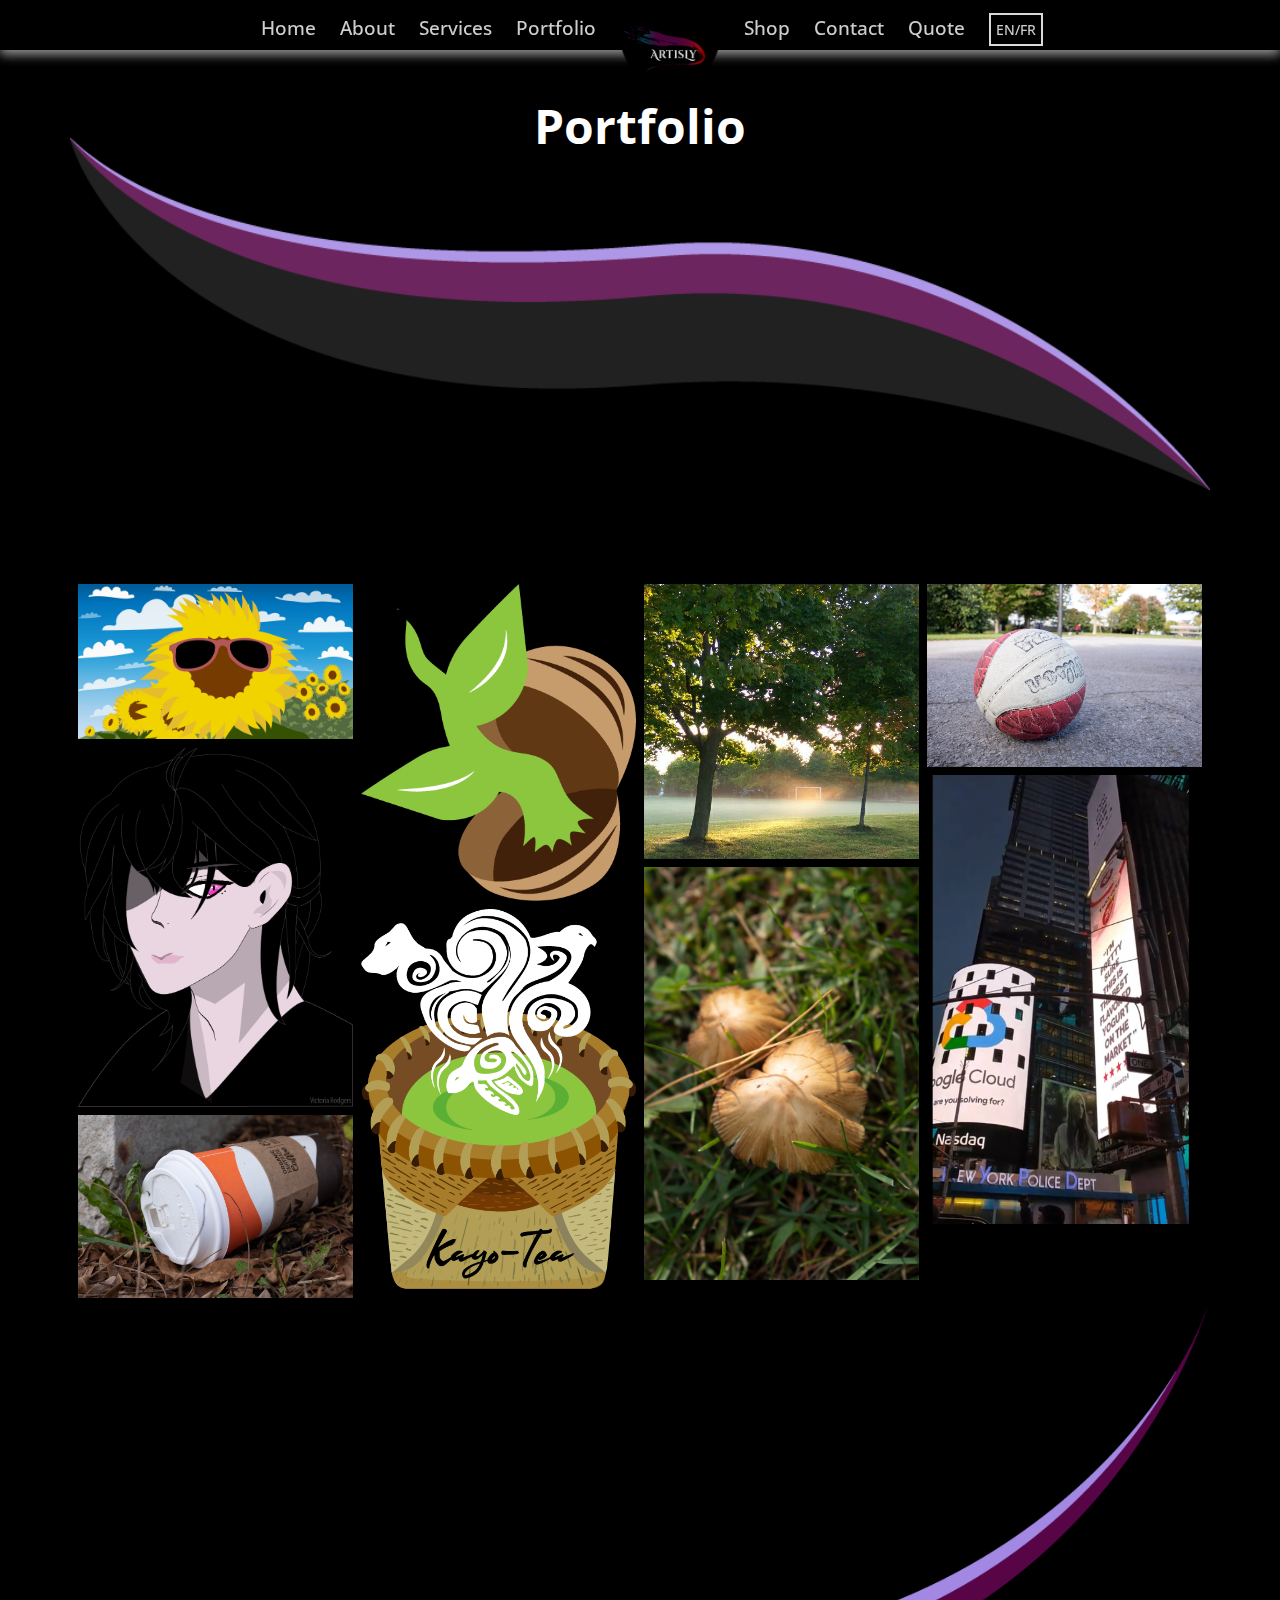
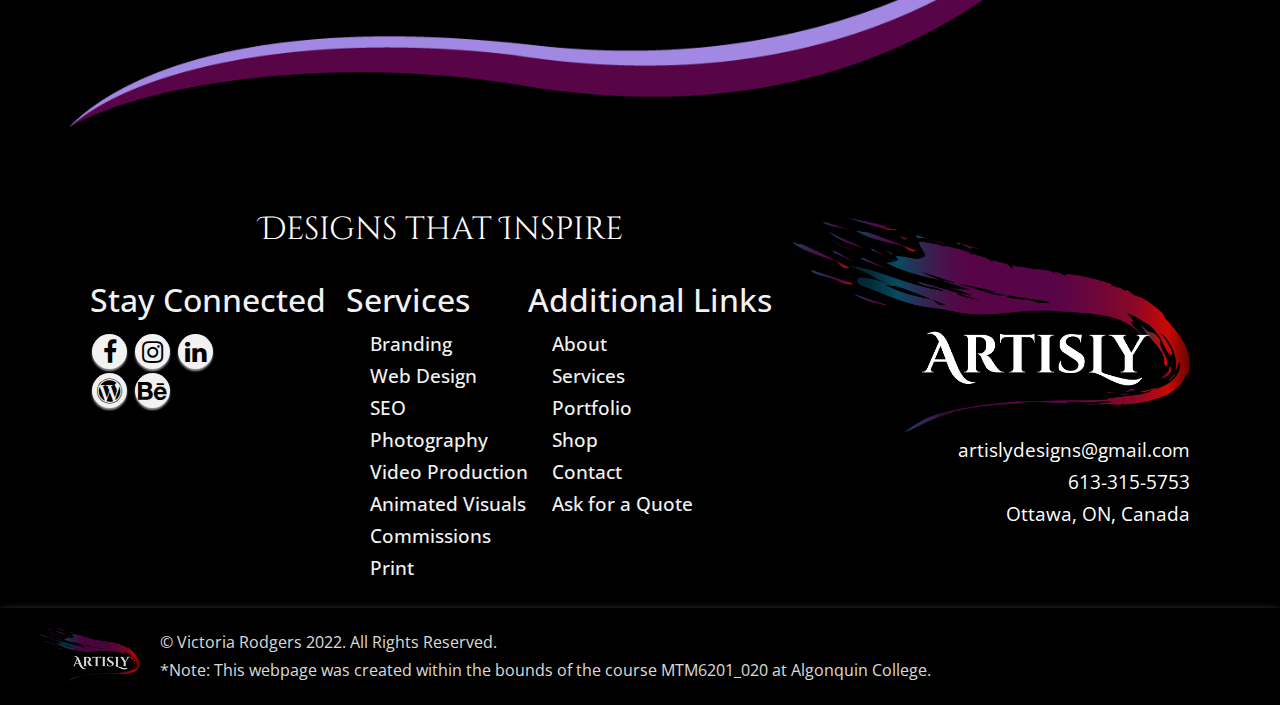
<file: portfolio.html>
<!DOCTYPE html>
<html lang="en">
   <head>
      <!-- Required meta tags -->
      <meta charset="utf-8">
      <meta http-equiv="X-UA-Compatible" content="IE=edge">
      <meta name="viewport" content="width=device-width, initial-scale=1">
      <title>Artisly Official Website</title>
      <link rel="icon" type="image/x-icon" href="images/favicon2.png">
      <link rel="preconnect" href="https://fonts.googleapis.com">
      <link rel="preconnect" href="https://fonts.gstatic.com" crossorigin>
      <link href="https://fonts.googleapis.com/css2?family=Cinzel+Decorative&family=Open+Sans:wght@500&display=swap" rel="stylesheet">
      <link rel="stylesheet" href="https://cdnjs.cloudflare.com/ajax/libs/font-awesome/4.7.0/css/font-awesome.min.css">
      <!-- add icon stylesheet file for used icons -->
      <link href="css/icons.css" rel="stylesheet">
      <!-- add css stylesheet -->
      <link href="css/design.css" rel="stylesheet">
      <link rel="stylesheet" href="https://cdn.iconmonstr.com/1.3.0/css/iconmonstr-iconic-font.min.css">
   </head>
   <body>
      <div class="web_container">
         <nav class="navbar">
            <div class="navbar-container container">
               <input type="checkbox">
               <div class="hamburger-lines">
                  <span class="line line1"></span>
                  <span class="line line2"></span>
                  <span class="line line3"></span>
               </div>
               <ul class="menu-items" role="menubar">
                <li><a href="index.html" aria-label="Click to take you to the home page">Home</a></li>
                <li><a href="about.html" aria-label="Click to take you to the about page">About</a></li>
                <li><a href="services.html" aria-label="Click to take you to the list of services offered">Services</a></li>
                <li><a href="portfolio.html"aria-label="Click to take you to the portfolio">Portfolio</a></li>
                <li><a class="logo2" href="index.html" aria-label="Click to take you to the home page"><img alt="Artisly Logo" src="images/artisly-logo-02.png" width="100"></a></li>
                <li><a href="#" aria-label="Click to take you to the official Artisly shopify store">Shop</a></li>
                <li><a href="contact.html" aria-label="Click to take you to the contact page">Contact</a></li>
                <li><a href="quote.html" aria-label="Click to take you to the quote form">Quote</a></li>
                <li><a class="lan2" href="#" aria-label="Click to change the language">EN/FR</a></li>
             </ul>
             <a class="logo" href="index.html"><img alt="Artisly Logo" src="images/artisly-logo.png" width="80"></a>
             <a class="cart" href="#"><i class="im im-shopping-cart"></i></a>
             <a class="share" href="#social-media"><i class="im im-share"></i></a>
             <a class="lan" href="#">EN/FR</a>
          </div>
       </nav>
       <div class="body_container">
          <main id="top">
             <div class="quote-mobile">
                <a class="quote-btn" href="quote.html" aria-label="Click to take you to the quote form" >Quote</a>
             </div>
             <div class="scroll-mobile">
                <a class="scroll-btn" href="#top" aria-label="Click to take you to the top of the page"><i class="im im-arrow-up"></i></a>
             </div>
               <div class="intro">
                  <h2>Portfolio</h2>
                  <div class="home-dec">
                     <img src="images/design-bottom.png" alt="Background design" width="1200">
                  </div>
               </div>
               <div class="row">
                  <div class="column">
                     <img src="images/sunflower.jpg" alt="Picture of a drawn sunflower with sunglasses" width="300">
                     <img src="images/character.png" alt="Design of a black-haired character" width="1200">  
                     <img src="images/coffee.jpg" alt="Picture of an empty coffee cup on the ground" width="1200">
                  </div>
                  <div class="column">
                     <img src="images/seed-logo.png" alt="Picture of a sprout growing from a seed" width="300">
                     <img src="images/tea-logo.png" alt="Kayo-Tea Logo" width="300">
                  </div>
                  <div class="column">
                     <img src="images/trees.jpg" alt="A foggy morning picture of a soccer field" width="300">
                     <img src="images/mushroom.jpg" alt="Close-up picture of heart-shaped mushrooms" width="300">
                  </div>
                  <div class="column">
                     <img src="images/ball.jpg" alt="Picture of a basketball" width="300">
                     <img src="images/newyork.png" alt="Picture taken of New York Square" width="300">
                  </div>
               </div>
            </main>
            <div class="footer-img">
               <img src="images/footer2.png" alt="footer" width="1200">
            </div>
            <div class="footer_info" role="contentinfo">
               <div class="motto">
                  <h4>Designs that Inspire</h4>
               </div>
               <section class="connected" id="social-media">
                <h3>Stay Connected</h3>
                <div class="sm">
                   <div class="line1">
                      <a href="#" aria-label="Click to take you to the Artisly facebook page" class="fa fa-facebook"></a>
                      <a href="#" aria-label="Click to take you to the Artisly instagram page" class="fa fa-instagram"></a>
                      <a href="#" aria-label="Click to take you to the Artisly linked-in" class="fa fa-linkedin"></a>
                   </div>
                   <div class="line2">
                      <a href="#" aria-label="Click to take you to the Artisly wordpress website" class="fa fa-wordpress"></a>
                      <a href="#" aria-label="Click to take you to the Artisly behance page" class="fa fa-behance"></a>
                   </div>
                </div>
             </section>
             <section class="quick-serv">
                <h3>Services</h3>
                <ul class="web-links">
                   <li><a href="services.html" aria-label="Click to take you to the list of services offered">Branding</a></li>
                   <li><a href="services.html" aria-label="Click to take you to the list of services offered">Web Design</a></li>
                   <li><a href="services.html" aria-label="Click to take you to the list of services offered">SEO</a></li>
                   <li><a href="services.html" aria-label="Click to take you to the list of services offered">Photography</a></li>
                   <li><a href="services.html" aria-label="Click to take you to the list of services offered">Video Production</a></li>
                   <li><a href="services.html" aria-label="Click to take you to the list of services offered">Animated Visuals</a></li>
                   <li><a href="services.html" aria-label="Click to take you to the list of services offered">Commissions</a></li>
                   <li><a href="services.html" aria-label="Click to take you to the list of services offered">Print</a></li>
                </ul>
             </section>
             <section class="more-links">
                <h3>Additional Links</h3>
                <ul class="web-links">
                   <li><a href="about.html" aria-label="Click to take you to the about page">About</a></li>
                   <li><a href="services.html" aria-label="Click to take you to the list of services offered">Services</a></li>
                   <li><a href="portfolio.html"aria-label="Click to take you to the portfolio page">Portfolio</a></li>
                   <li><a href="#"aria-label="Click to take you to the official Artisly shopify store">Shop</a></li>
                   <li><a href="contact.html"aria-label="Click to take you to the contact page">Contact</a></li>
                   <li><a href="quote.html"aria-label="Click to take you to the quote form">Ask for a Quote</a></li>
                </ul>
             </section>
             <div class="artisly-contact">
                <a class="footer-logo" href="index.html"aria-label="Click to take you to the home page"><img alt="Artisly Logo" src="images/artisly-logo.png" width="600"></a>
                <ul class="web-links" itemscope itemtype="https://schema.org/Person">
                  <li><i itemprop="email" class="im im-mail"></i> artislydesigns@gmail.com</li>
                  <li><i itemprop="telephone" class="im im-phone"></i> 613-315-5753</li>
                  <li><i itemprop="address" class="im im-globe"></i> Ottawa, ON, Canada</li>
                </ul>
             </div>
          </div>
          <footer>
            <div class="footer_container" itemscope itemtype="https://schema.org/ImageObject">
              <a itemprop="copyrightNotice" class="copyright" href="index.html"aria-label="Click to take you to the home page"><img alt="Artisly Logo" src="images/artisly-logo.png" width="100"></a> 
              <p><strong><small>&copy; Victoria Rodgers 2022. All Rights Reserved</small>.</strong></p>
                <p><small><sup>*</sup>Note: This webpage was created within the bounds of the course MTM6201_020 at Algonquin College.</small></p>
             </div>
          </footer>
       </div>
    </div>
 </body>
   <!--.................../ JS Code for smooth scrolling /...................... -->
   <script src="https://ajax.googleapis.com/ajax/libs/jquery/3.3.1/jquery.min.js"></script>
   <script>
      $(document).ready(function () {
        // Add smooth scrolling to all links
        $("a").on("click", function (event) {
          // Make sure this.hash has a value before overriding default behavior
          if (this.hash !== "") {
            // Prevent default anchor click behavior
            event.preventDefault();
      
            // Store hash
            var hash = this.hash;
      
            // Using jQuery's animate() method to add smooth page scroll
            // The optional number (800) specifies the number of milliseconds it takes to scroll to the specified area
            $("html, body").animate(
              {
                scrollTop: $(hash).offset().top,
              },
              800,
              function () {
                // Add hash (#) to URL when done scrolling (default click behavior)
                window.location.hash = hash;
              }
            );
          } 
        });
      });
      
   </script> 
</html>
<!-- End of code-->
</file>
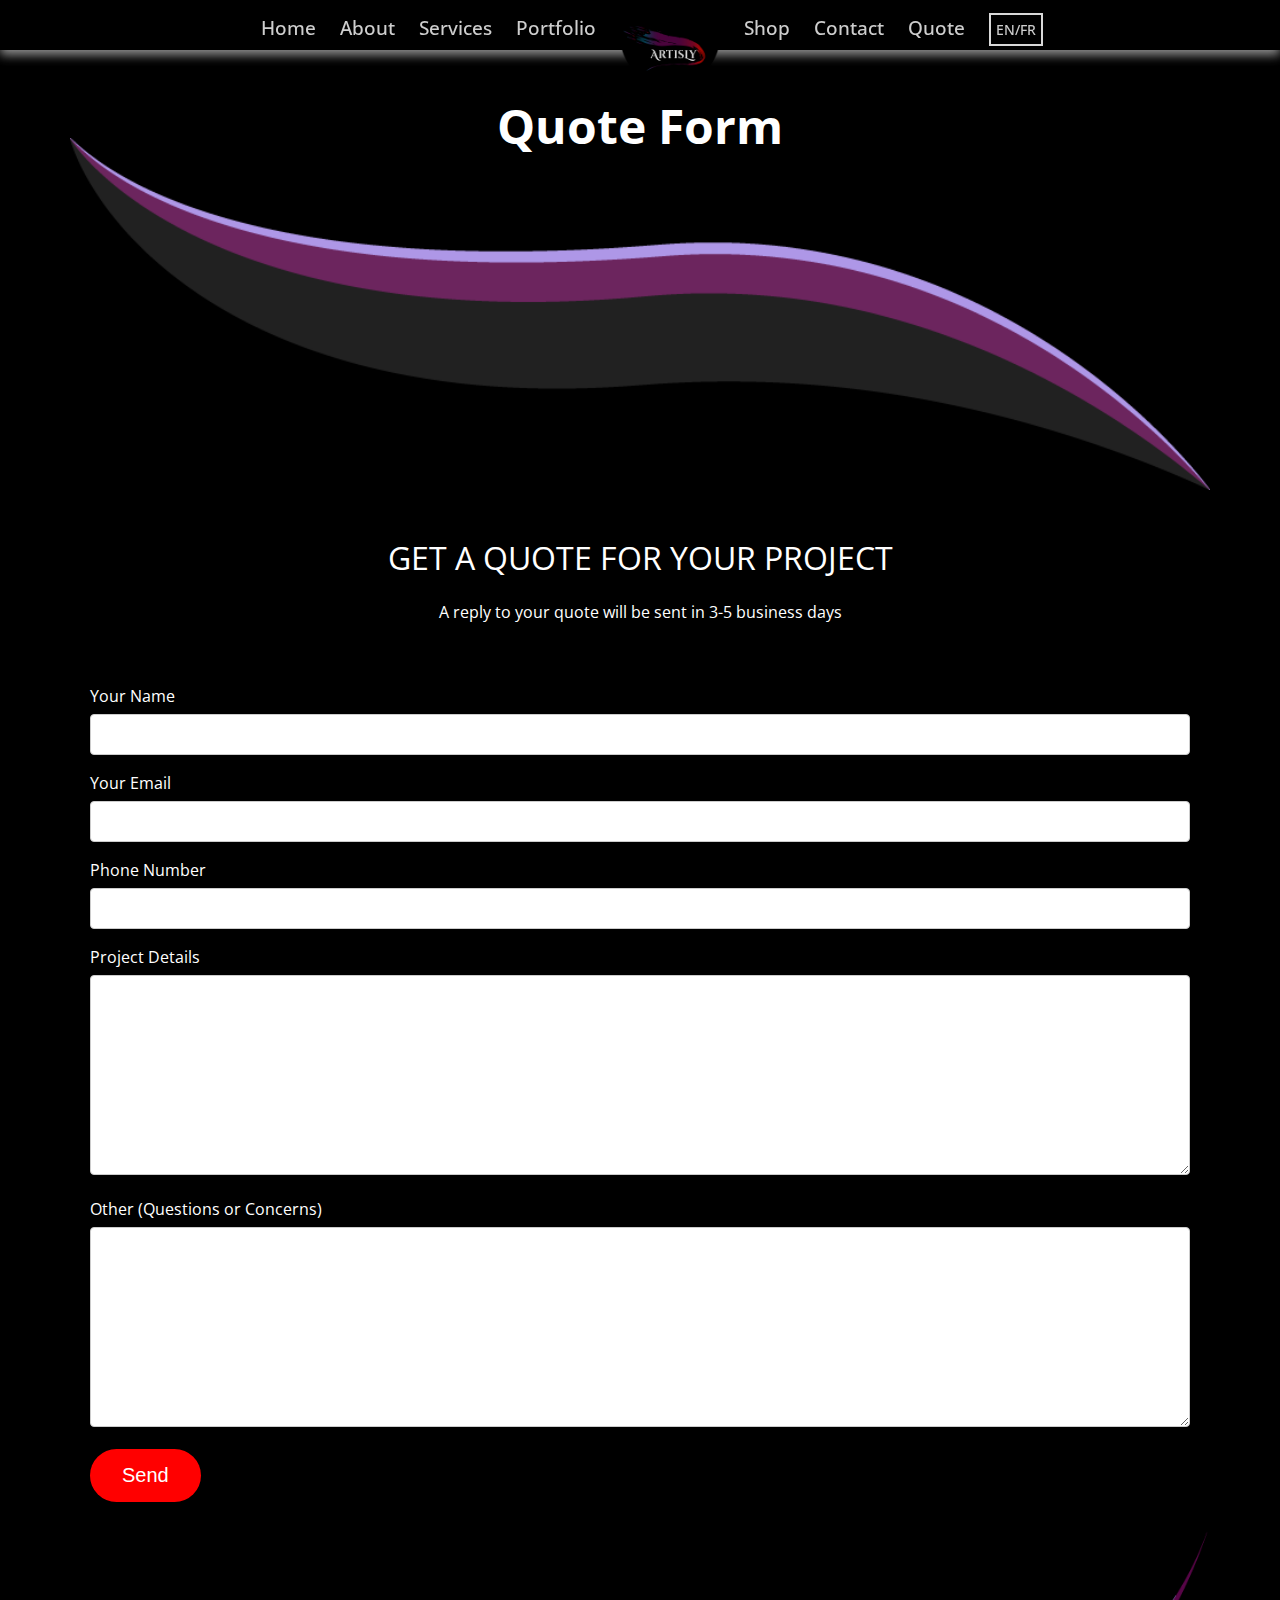
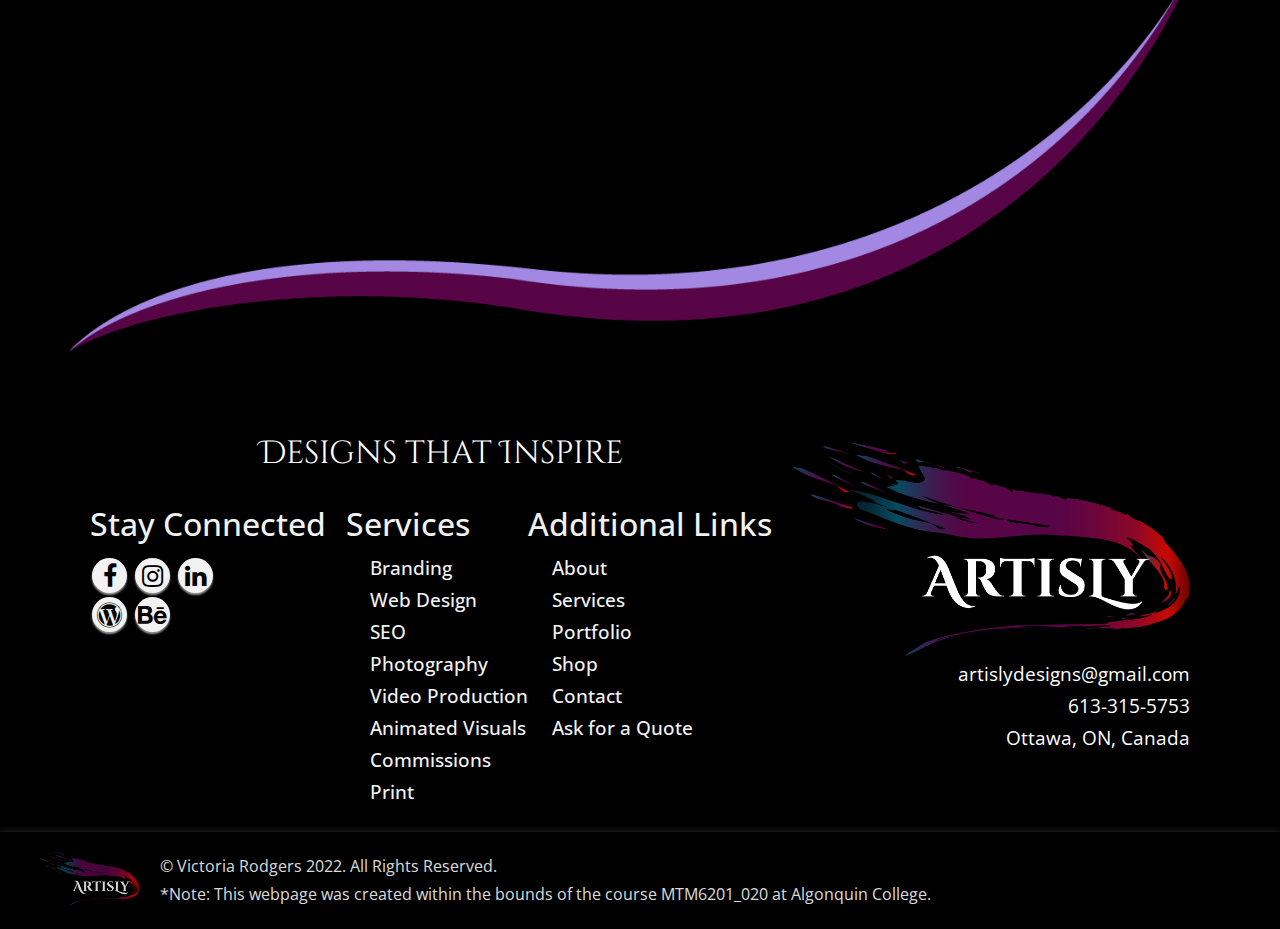
<file: quote.html>
<!DOCTYPE html>
<html lang="en">
   <head>
      <!-- Required meta tags -->
      <meta charset="utf-8">
      <meta http-equiv="X-UA-Compatible" content="IE=edge">
      <meta name="viewport" content="width=device-width, initial-scale=1">
      <title>Artisly Official Website</title>
      <link rel="icon" type="image/x-icon" href="images/favicon2.png">
      <link rel="preconnect" href="https://fonts.googleapis.com">
      <link rel="preconnect" href="https://fonts.gstatic.com" crossorigin>
      <link href="https://fonts.googleapis.com/css2?family=Cinzel+Decorative&family=Open+Sans:wght@500&display=swap" rel="stylesheet">
      <link rel="stylesheet" href="https://cdnjs.cloudflare.com/ajax/libs/font-awesome/4.7.0/css/font-awesome.min.css">
      <!-- add icon stylesheet file for used icons -->
      <link href="css/icons.css" rel="stylesheet">
      <!-- add css stylesheet -->
      <link href="css/design.css" rel="stylesheet">
      <link rel="stylesheet" href="https://cdn.iconmonstr.com/1.3.0/css/iconmonstr-iconic-font.min.css">
   </head>
   <body>
      <div class="web_container">
         <nav class="navbar">
            <div class="navbar-container container">
               <input type="checkbox">
               <div class="hamburger-lines">
                  <span class="line line1"></span>
                  <span class="line line2"></span>
                  <span class="line line3"></span>
               </div>
               <ul class="menu-items" role="menubar">
                <li><a href="index.html" aria-label="Click to take you to the home page">Home</a></li>
                <li><a href="about.html" aria-label="Click to take you to the about page">About</a></li>
                <li><a href="services.html" aria-label="Click to take you to the list of services offered">Services</a></li>
                <li><a href="portfolio.html"aria-label="Click to take you to the portfolio">Portfolio</a></li>
                <li><a class="logo2" href="index.html" aria-label="Click to take you to the home page"><img alt="Artisly Logo" src="images/artisly-logo-02.png" width="100"></a></li>
                <li><a href="#" aria-label="Click to take you to the official Artisly shopify store">Shop</a></li>
                <li><a href="contact.html" aria-label="Click to take you to the contact page">Contact</a></li>
                <li><a href="quote.html" aria-label="Click to take you to the quote form">Quote</a></li>
                <li><a class="lan2" href="#" aria-label="Click to change the language">EN/FR</a></li>
             </ul>
             <a class="logo" href="index.html"><img alt="Artisly Logo" src="images/artisly-logo.png" width="80"></a>
             <a class="cart" href="#"><i class="im im-shopping-cart"></i></a>
             <a class="share" href="#social-media"><i class="im im-share"></i></a>
             <a class="lan" href="#">EN/FR</a>
          </div>
       </nav>
       <div class="body_container">
          <main id="top">
             <div class="scroll-mobile">
                <a class="scroll-btn" href="#top" aria-label="Click to take you to the top of the page"><i class="im im-arrow-up"></i></a>
             </div>
               <div class="intro">
                  <h2>Quote Form</h2>
                  <div class="home-dec">
                     <img src="images/design-bottom.png" alt="Background design" width="1200">
                  </div>
               </div>
               <div class="contact-page">
                  <!-- sending the viewer back to the top of the index page after submitting the form-->
                  <!-- posting the information from the form to the index page-->
                  <form action="index.html" method="post" itemscope itemtype="https://schema.org/Person">
                     <div class="formbox">
                        <h1>GET A QUOTE FOR YOUR PROJECT</h1>
                        <p> A reply to your quote will be sent in 3-5 business days </p>
                     </div>
                     <!-- Contact page form -->
                     <label itemprop="name" for="username">Your Name</label>
                     <input type="text" id="username" name="username" required>
                     <label itemprop="email" for="email">Your Email</label>
                     <input type="text" id="email" name="email" required>
                     <label itemprop="telephone" for="phone">Phone Number</label>
                     <input type="tel" id="phone" name="phone" required>
                     <label for="message">Project Details</label>
                     <textarea id="message" name="message" style="height:200px" required></textarea>
                     <label for="message">Other (Questions or Concerns)</label>
                     <textarea id="questions" name="questions" style="height:200px"></textarea>
                     <!-- added a submit button -->
                     <input role="button" class="sendbutton" type="submit" name="submit" id="submit" value="Send">
                  </form>
               </div>
            </main>
            <div class="footer-img">
               <img src="images/footer2.png" alt="footer" width="1200">
            </div>
            <div class="footer_info" role="contentinfo">
               <div class="motto">
                  <h4>Designs that Inspire</h4>
               </div>
               <section class="connected" id="social-media">
                <h3>Stay Connected</h3>
                <div class="sm">
                   <div class="line1">
                      <a href="#" aria-label="Click to take you to the Artisly facebook page" class="fa fa-facebook"></a>
                      <a href="#" aria-label="Click to take you to the Artisly instagram page" class="fa fa-instagram"></a>
                      <a href="#" aria-label="Click to take you to the Artisly linked-in" class="fa fa-linkedin"></a>
                   </div>
                   <div class="line2">
                      <a href="#" aria-label="Click to take you to the Artisly wordpress website" class="fa fa-wordpress"></a>
                      <a href="#" aria-label="Click to take you to the Artisly behance page" class="fa fa-behance"></a>
                   </div>
                </div>
             </section>
             <section class="quick-serv">
                <h3>Services</h3>
                <ul class="web-links">
                   <li><a href="services.html" aria-label="Click to take you to the list of services offered">Branding</a></li>
                   <li><a href="services.html" aria-label="Click to take you to the list of services offered">Web Design</a></li>
                   <li><a href="services.html" aria-label="Click to take you to the list of services offered">SEO</a></li>
                   <li><a href="services.html" aria-label="Click to take you to the list of services offered">Photography</a></li>
                   <li><a href="services.html" aria-label="Click to take you to the list of services offered">Video Production</a></li>
                   <li><a href="services.html" aria-label="Click to take you to the list of services offered">Animated Visuals</a></li>
                   <li><a href="services.html" aria-label="Click to take you to the list of services offered">Commissions</a></li>
                   <li><a href="services.html" aria-label="Click to take you to the list of services offered">Print</a></li>
                </ul>
             </section>
             <section class="more-links">
                <h3>Additional Links</h3>
                <ul class="web-links">
                   <li><a href="about.html" aria-label="Click to take you to the about page">About</a></li>
                   <li><a href="services.html" aria-label="Click to take you to the list of services offered">Services</a></li>
                   <li><a href="portfolio.html"aria-label="Click to take you to the portfolio page">Portfolio</a></li>
                   <li><a href="#"aria-label="Click to take you to the official Artisly shopify store">Shop</a></li>
                   <li><a href="contact.html"aria-label="Click to take you to the contact page">Contact</a></li>
                   <li><a href="quote.html"aria-label="Click to take you to the quote form">Ask for a Quote</a></li>
                </ul>
             </section>
             <div class="artisly-contact">
                <a class="footer-logo" href="index.html"aria-label="Click to take you to the home page"><img alt="Artisly Logo" src="images/artisly-logo.png" width="600"></a>
                <ul class="web-links" itemscope itemtype="https://schema.org/Person">
                  <li><i itemprop="email" class="im im-mail"></i> artislydesigns@gmail.com</li>
                  <li><i itemprop="telephone" class="im im-phone"></i> 613-315-5753</li>
                  <li><i itemprop="address" class="im im-globe"></i> Ottawa, ON, Canada</li>
                </ul>
             </div>
          </div> 
          <footer>
             <div class="footer_container" itemscope itemtype="https://schema.org/ImageObject">
                <a itemprop="copyrightNotice" class="copyright" href="index.html"aria-label="Click to take you to the home page"><img alt="Artisly Logo" src="images/artisly-logo.png" width="100"></a> 
                <p><strong><small>&copy; Victoria Rodgers 2022. All Rights Reserved</small>.</strong></p>
                <p><small><sup>*</sup>Note: This webpage was created within the bounds of the course MTM6201_020 at Algonquin College.</small></p>
             </div>
          </footer>
       </div>
    </div>
 </body>
</html>
<!-- End of code-->
</file>
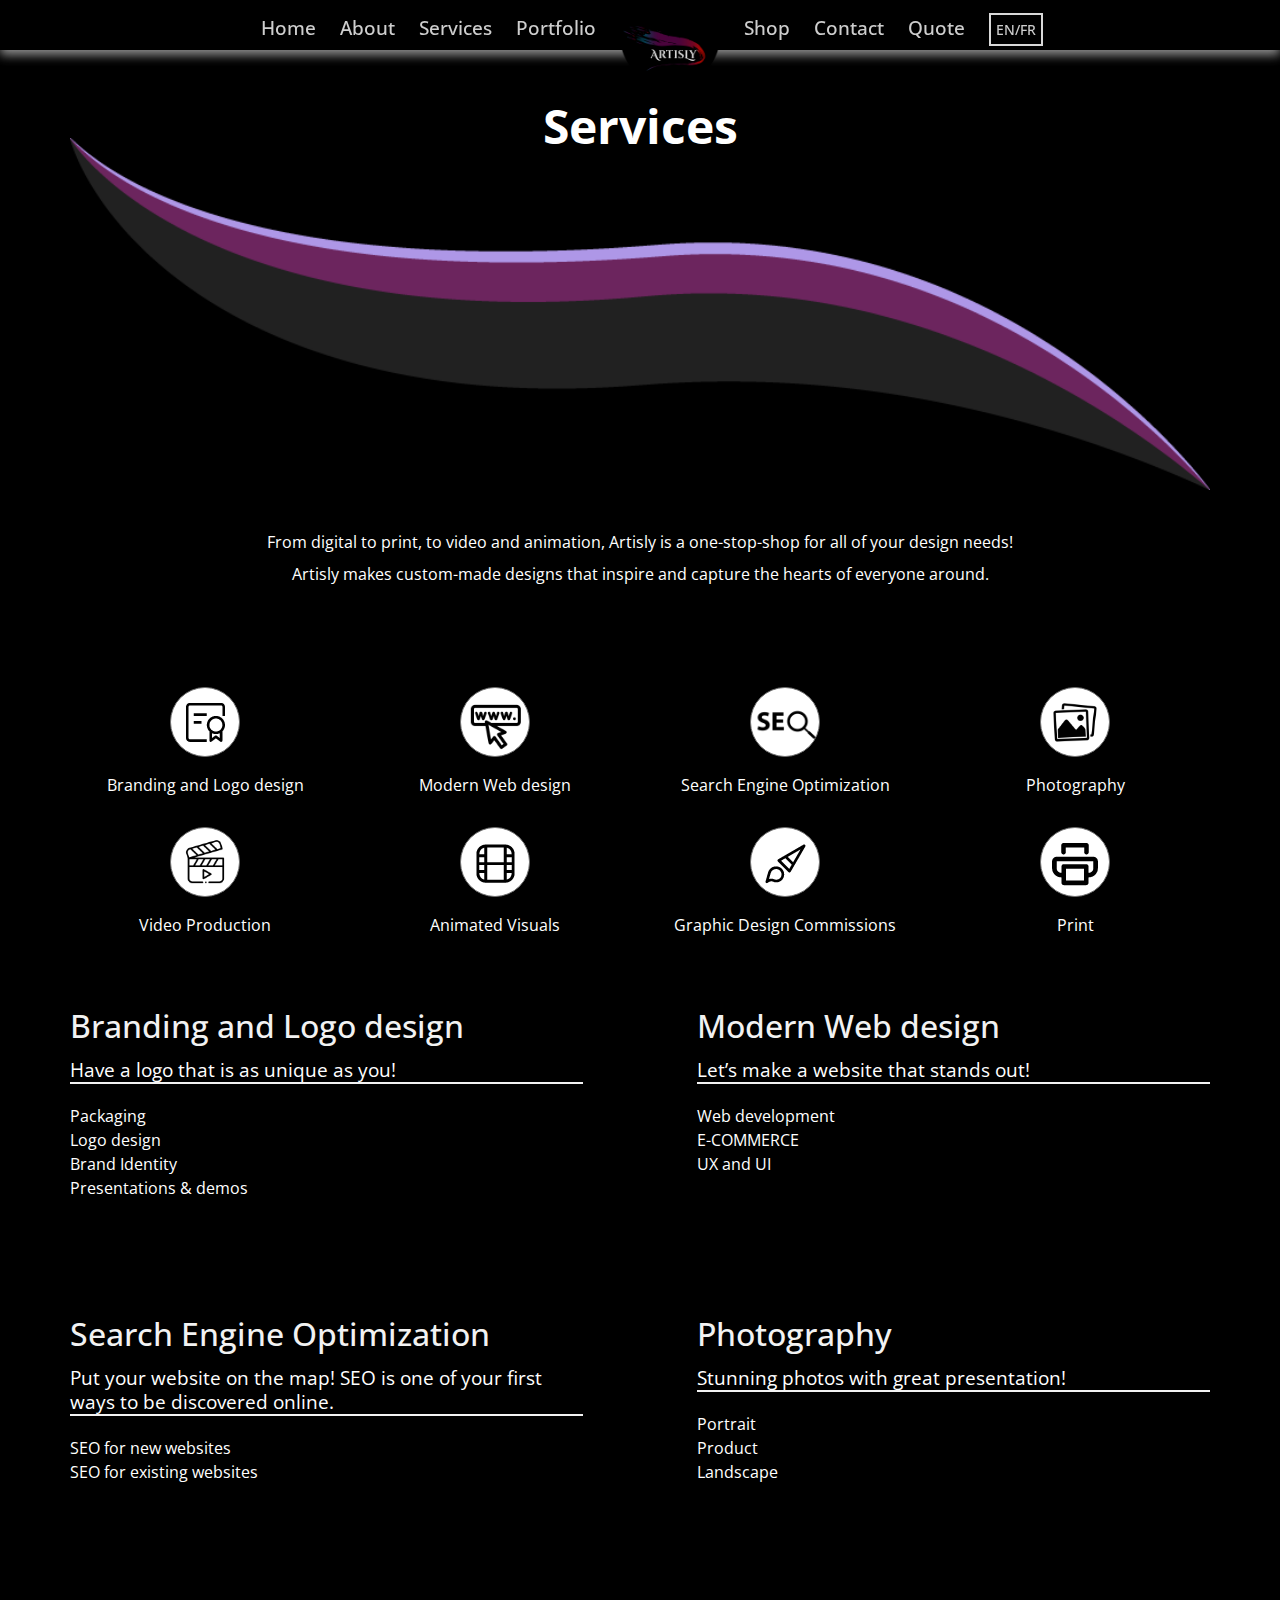
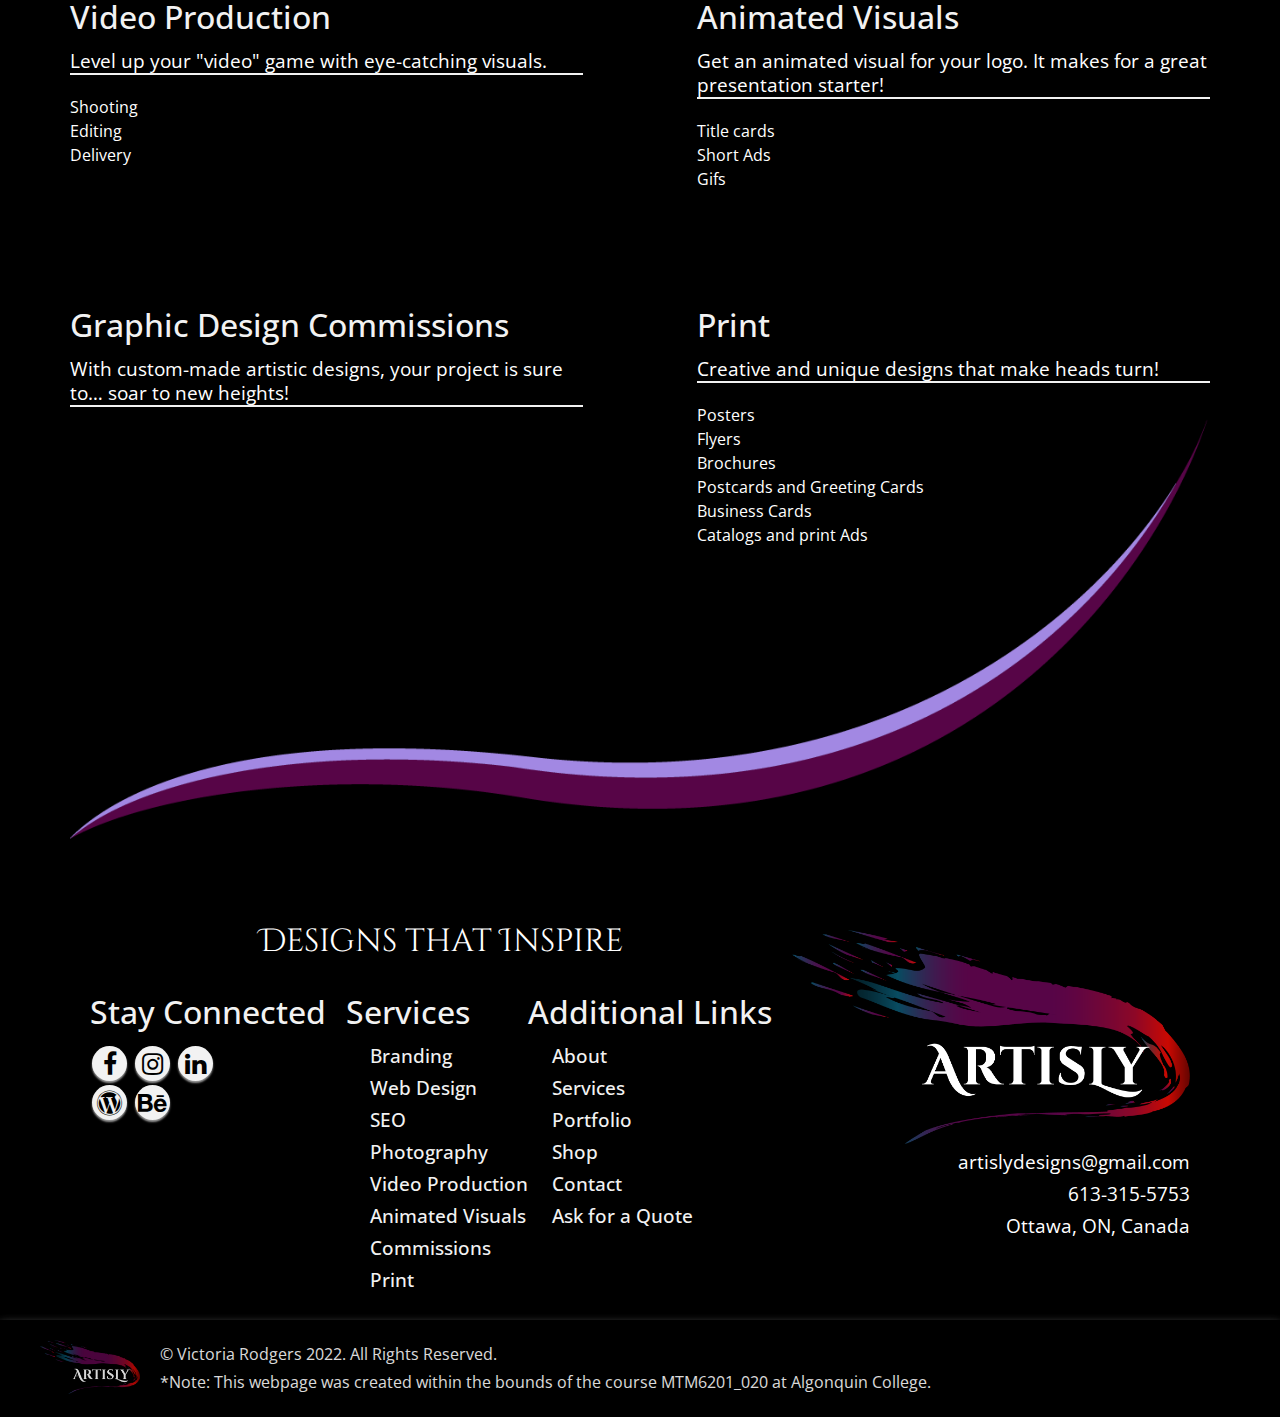
<file: services.html>
<!DOCTYPE html>
<html lang="en">
   <head>
      <!-- Required meta tags -->
      <meta charset="utf-8">
      <meta http-equiv="X-UA-Compatible" content="IE=edge">
      <meta name="viewport" content="width=device-width, initial-scale=1">
      <title>Artisly Official Website</title>
      <link rel="icon" type="image/x-icon" href="images/favicon2.png">
      <link rel="preconnect" href="https://fonts.googleapis.com">
      <link rel="preconnect" href="https://fonts.gstatic.com" crossorigin>
      <link href="https://fonts.googleapis.com/css2?family=Cinzel+Decorative&family=Open+Sans:wght@500&display=swap" rel="stylesheet">
      <link rel="stylesheet" href="https://cdnjs.cloudflare.com/ajax/libs/font-awesome/4.7.0/css/font-awesome.min.css">
      <!-- add icon stylesheet file for used icons -->
      <link href="css/icons.css" rel="stylesheet">
      <!-- add css stylesheet -->
      <link href="css/design.css" rel="stylesheet">
      <link rel="stylesheet" href="https://cdn.iconmonstr.com/1.3.0/css/iconmonstr-iconic-font.min.css">
   </head>
   <body>
      <div class="web_container">
         <nav class="navbar">
            <div class="navbar-container container">
               <input type="checkbox">
               <div class="hamburger-lines">
                  <span class="line line1"></span>
                  <span class="line line2"></span>
                  <span class="line line3"></span>
               </div>
               <ul class="menu-items" role="menubar">
                <li><a href="index.html" aria-label="Click to take you to the home page">Home</a></li>
                <li><a href="about.html" aria-label="Click to take you to the about page">About</a></li>
                <li><a href="services.html" aria-label="Click to take you to the list of services offered">Services</a></li>
                <li><a href="portfolio.html"aria-label="Click to take you to the portfolio">Portfolio</a></li>
                <li><a class="logo2" href="index.html" aria-label="Click to take you to the home page"><img alt="Artisly Logo" src="images/artisly-logo-02.png" width="100"></a></li>
                <li><a href="#" aria-label="Click to take you to the official Artisly shopify store">Shop</a></li>
                <li><a href="contact.html" aria-label="Click to take you to the contact page">Contact</a></li>
                <li><a href="quote.html" aria-label="Click to take you to the quote form">Quote</a></li>
                <li><a class="lan2" href="#" aria-label="Click to change the language">EN/FR</a></li>
             </ul>
             <a class="logo" href="index.html"><img alt="Artisly Logo" src="images/artisly-logo.png" width="80"></a>
             <a class="cart" href="#"><i class="im im-shopping-cart"></i></a>
             <a class="share" href="#social-media"><i class="im im-share"></i></a>
             <a class="lan" href="#">EN/FR</a>
          </div>
       </nav>
       <div class="body_container">
          <main id="top">
             <div class="quote-mobile">
                <a class="quote-btn" href="quote.html" aria-label="Click to take you to the quote form" >Quote</a>
             </div>
             <div class="scroll-mobile">
                <a class="scroll-btn" href="#top" aria-label="Click to take you to the top of the page"><i class="im im-arrow-up"></i></a>
             </div>
               <div class="intro">
                  <h2>Services</h2>
                  <div class="home-dec">
                     <img src="images/design-bottom.png" alt="Background design" width="1200">
                  </div>
               </div>
               <div class="promo">
                  <p>From digital to print, to video and animation, Artisly is a one-stop-shop for all of your design needs!</p>
                  <p>Artisly makes custom-made designs that inspire and capture the hearts of everyone around.</p>
               </div>
               <div class="branding-nav">
                  <div class="item1">
                     <a href="#branding"> <img src="images/certificate.png" alt="Branding Icon" width="70"></a>
                     <p>Branding and Logo design</p>
                  </div>
                  <div class="item2">
                     <a href="#web-design"> <img src="images/web.png" alt="Website Icon" width="70"></a>
                     <p>Modern Web design</p>
                  </div>
                  <div class="item3">
                     <a href="#seo"> <img src="images/seo.png" alt="SEO Icon" width="70"></a>
                     <p>Search Engine Optimization</p>
                  </div>
                  <div class="item4">
                     <a href="#photography"> <img src="images/photos.png" alt="Photograph Icon" width="70"></a>
                     <p>Photography</p>
                  </div>
                  <div class="item5">
                     <a href="#video-pro"> <img src="images/film.png" alt="Video Icon" width="70"></a>
                     <p>Video Production</p>
                  </div>
                  <div class="item6">
                     <a href="#animation"> <img src="images/anime.png" alt="Animation Icon" width="70"></a>
                     <p>Animated Visuals</p>
                  </div>
                  <div class="item7">
                     <a href="#graphics"> <img src="images/brush.png" alt="Graphic design Icon" width="70"></a>
                     <p>Graphic Design Commissions</p>
                  </div>
                  <div class="item8">
                     <a href="#print"> <img src="images/print.png" alt="Print Icon" width="70"></a>
                     <p>Print</p>
                  </div>
               </div>
               <div class="service-list">
                  <div id="branding">
                     <h3>Branding and Logo design</h3>
                     <h5>Have a logo that is as unique as you!</h5>
                     <ul>
                        <li>Packaging</li>
                        <li>Logo design</li>
                        <li>Brand Identity</li>
                        <li>Presentations & demos</li>
                     </ul>
                  </div>
                  <div id="web-design">
                     <h3>Modern Web design</h3>
                     <h5>Let’s make a website that stands out!</h5>
                     <ul>
                        <li>Web development</li>
                        <li>E-COMMERCE</li>
                        <li>UX and UI</li>
                     </ul>
                  </div>
                  <div id="seo">
                     <h3>Search Engine Optimization</h3>
                     <h5>Put your website on the map! SEO is one of your first ways to be discovered online.</h5>
                     <ul>
                        <li>SEO for new websites</li>
                        <li>SEO for existing websites</li>
                     </ul>
                  </div>
                  <div id="photography">
                     <h3>Photography</h3>
                     <h5>Stunning photos with great presentation!</h5>
                     <ul>
                        <li>Portrait</li>
                        <li>Product</li>
                        <li>Landscape</li>
                     </ul>
                  </div>
                  <div id="video-pro">
                     <h3>Video Production</h3>
                     <h5>Level up your "video" game with eye-catching visuals.</h5>
                     <ul>
                        <li>Shooting</li>
                        <li>Editing</li>
                        <li>Delivery</li>
                     </ul>
                  </div>
                  <div id="animation">
                     <h3>Animated Visuals</h3>
                     <h5>Get an animated visual for your logo. It makes for a great presentation starter!</h5>
                     <ul>
                        <li>Title cards</li>
                        <li>Short Ads</li>
                        <li>Gifs</li>
                     </ul>
                  </div>
                  <div id="graphics">
                     <h3>Graphic Design Commissions</h3>
                     <h5>With custom-made artistic designs, your project is sure to… soar to new heights!</h5>
                  </div>
                  <div id="print">
                     <h3>Print</h3>
                     <h5>Creative and unique designs that make heads turn!</h5>
                     <ul>
                        <li>Posters</li>
                        <li>Flyers</li>
                        <li>Brochures</li>
                        <li>Postcards and Greeting Cards</li>
                        <li>Business Cards</li>
                        <li>Catalogs and print Ads</li>
                     </ul>
                  </div>
               </div>
            </main>
            <div class="footer-img">
               <img src="images/footer2.png" alt="footer" width="1200">
            </div>
            <div class="footer_info" role="contentinfo">
               <div class="motto">
                  <h4>Designs that Inspire</h4>
               </div>
               <section class="connected" id="social-media">
                <h3>Stay Connected</h3>
                <div class="sm">
                   <div class="line1">
                      <a href="#" aria-label="Click to take you to the Artisly facebook page" class="fa fa-facebook"></a>
                      <a href="#" aria-label="Click to take you to the Artisly instagram page" class="fa fa-instagram"></a>
                      <a href="#" aria-label="Click to take you to the Artisly linked-in" class="fa fa-linkedin"></a>
                   </div>
                   <div class="line2">
                      <a href="#" aria-label="Click to take you to the Artisly wordpress website" class="fa fa-wordpress"></a>
                      <a href="#" aria-label="Click to take you to the Artisly behance page" class="fa fa-behance"></a>
                   </div>
                </div>
             </section>
             <section class="quick-serv">
                <h3>Services</h3>
                <ul class="web-links">
                   <li><a href="services.html" aria-label="Click to take you to the list of services offered">Branding</a></li>
                   <li><a href="services.html" aria-label="Click to take you to the list of services offered">Web Design</a></li>
                   <li><a href="services.html" aria-label="Click to take you to the list of services offered">SEO</a></li>
                   <li><a href="services.html" aria-label="Click to take you to the list of services offered">Photography</a></li>
                   <li><a href="services.html" aria-label="Click to take you to the list of services offered">Video Production</a></li>
                   <li><a href="services.html" aria-label="Click to take you to the list of services offered">Animated Visuals</a></li>
                   <li><a href="services.html" aria-label="Click to take you to the list of services offered">Commissions</a></li>
                   <li><a href="services.html" aria-label="Click to take you to the list of services offered">Print</a></li>
                </ul>
             </section>
             <section class="more-links">
                <h3>Additional Links</h3>
                <ul class="web-links">
                   <li><a href="about.html" aria-label="Click to take you to the about page">About</a></li>
                   <li><a href="services.html" aria-label="Click to take you to the list of services offered">Services</a></li>
                   <li><a href="portfolio.html"aria-label="Click to take you to the portfolio page">Portfolio</a></li>
                   <li><a href="#"aria-label="Click to take you to the official Artisly shopify store">Shop</a></li>
                   <li><a href="contact.html"aria-label="Click to take you to the contact page">Contact</a></li>
                   <li><a href="quote.html"aria-label="Click to take you to the quote form">Ask for a Quote</a></li>
                </ul>
             </section>
             <div class="artisly-contact">
                <a class="footer-logo" href="index.html"aria-label="Click to take you to the home page"><img alt="Artisly Logo" src="images/artisly-logo.png" width="600"></a>
                <ul class="web-links" itemscope itemtype="https://schema.org/Person">
                  <li><i itemprop="email" class="im im-mail"></i> artislydesigns@gmail.com</li>
                  <li><i itemprop="telephone" class="im im-phone"></i> 613-315-5753</li>
                  <li><i itemprop="address" class="im im-globe"></i> Ottawa, ON, Canada</li>
                </ul>
             </div>
          </div>
          <footer>
            <div class="footer_container" itemscope itemtype="https://schema.org/ImageObject">
              <a itemprop="copyrightNotice" class="copyright" href="index.html"aria-label="Click to take you to the home page"><img alt="Artisly Logo" src="images/artisly-logo.png" width="100"></a> 
             <p><strong><small>&copy; Victoria Rodgers 2022. All Rights Reserved</small>.</strong></p>
                <p><small><sup>*</sup>Note: This webpage was created within the bounds of the course MTM6201_020 at Algonquin College.</small></p>
             </div>
          </footer>
       </div>
    </div>
 </body>
   <!--.................../ JS Code for smooth scrolling /...................... -->
   <script src="https://ajax.googleapis.com/ajax/libs/jquery/3.3.1/jquery.min.js"></script>
   <script>
      $(document).ready(function () {
        // Add smooth scrolling to all links
        $("a").on("click", function (event) {
          // Make sure this.hash has a value before overriding default behavior
          if (this.hash !== "") {
            // Prevent default anchor click behavior
            event.preventDefault();
      
            // Store hash
            var hash = this.hash;
      
            // Using jQuery's animate() method to add smooth page scroll
            // The optional number (800) specifies the number of milliseconds it takes to scroll to the specified area
            $("html, body").animate(
              {
                scrollTop: $(hash).offset().top,
              },
              800,
              function () {
                // Add hash (#) to URL when done scrolling (default click behavior)
                window.location.hash = hash;
              }
            );
          } 
        });
      });
   </script> 
</html>
<!-- End of code-->
</file>
<file: css/icons.css>
/* ICONS
---------------------------------------------------- */

@font-face {
	font-family: "fico";
	src: url("../fonts/fico.eot");
	src: url("../fonts/fico.eot?#iefix") format("embedded-opentype"),
 	     url("../fonts/fico.woff") format("woff"),
	     url("../fonts/fico.ttf") format("truetype"),
	     url("../fonts/fico.svg#fico") format("svg");
	}

.icon {
	display: inline-block;
	}
	.icon:before {
		font-family: fico;
		font-weight: normal !important;
		font-style: normal !important;
		text-transform: none !important;
		vertical-align: baseline;
		-webkit-font-smoothing: antialiased;
		}

.icon-add:before { content: "\f100"; }
.icon-add-alt:before { content: "\f101"; }
.icon-attachment:before { content: "\f105"; }
.icon-bell:before { content: "\f102"; }
.icon-bookmark:before { content: "\f106"; }
.icon-bubble:before { content: "\f107"; }
.icon-calendar:before { content: "\f135"; }
.icon-camera:before { content: "\f10d"; }
.icon-cart:before { content: "\f108"; }
.icon-chart:before { content: "\f109"; }
.icon-check:before { content: "\f10e"; }
.icon-clock:before { content: "\f10f"; }
.icon-cloud:before { content: "\f110"; }
.icon-creditcard:before { content: "\f136"; }
.icon-cross:before { content: "\f111"; }
.icon-cross-alt:before { content: "\f112"; }
.icon-crosshair:before { content: "\f137"; }
.icon-delete:before { content: "\f113"; }
.icon-delete-alt:before { content: "\f114"; }
.icon-denied:before { content: "\f115"; }
.icon-document:before { content: "\f138"; }
.icon-down:before { content: "\f10a"; }
.icon-edit:before { content: "\f116"; }
.icon-error:before { content: "\f117"; }
.icon-exit:before { content: "\f139"; }
.icon-eye:before { content: "\f118"; }
.icon-facebook:before { content: "\f13a"; }
.icon-filter:before { content: "\f119"; }
.icon-flag:before { content: "\f11a"; }
.icon-folder:before { content: "\f13b"; }
.icon-fullscreen:before { content: "\f11b"; }
.icon-gear:before { content: "\f11c"; }
.icon-gift:before { content: "\f13c"; }
.icon-globe:before { content: "\f13d"; }
.icon-grid:before { content: "\f11d"; }
.icon-group:before { content: "\f13e"; }
.icon-heart:before { content: "\f11e"; }
.icon-help:before { content: "\f11f"; }
.icon-home:before { content: "\f120"; }
.icon-info:before { content: "\f121"; }
.icon-join:before { content: "\f13f"; }
.icon-left:before { content: "\f103"; }
.icon-list:before { content: "\f122"; }
.icon-location:before { content: "\f123"; }
.icon-lock:before { content: "\f124"; }
.icon-mail:before { content: "\f125"; }
.icon-move:before { content: "\f126"; }
.icon-music:before { content: "\f127"; }
.icon-navigation:before { content: "\f140"; }
.icon-phone:before { content: "\f141"; }
.icon-play:before { content: "\f128"; }
.icon-power:before { content: "\f129"; }
.icon-print:before { content: "\f142"; }
.icon-refresh:before { content: "\f12a"; }
.icon-reply:before { content: "\f10b"; }
.icon-right:before { content: "\f104"; }
.icon-rss:before { content: "\f12b"; }
.icon-screen:before { content: "\f143"; }
.icon-share:before { content: "\f12c"; }
.icon-share-alt:before { content: "\f144"; }
.icon-sliders:before { content: "\f12d"; }
.icon-smartphone:before { content: "\f145"; }
.icon-speaker:before { content: "\f146"; }
.icon-split:before { content: "\f147"; }
.icon-star:before { content: "\f12e"; }
.icon-tag:before { content: "\f12f"; }
.icon-thumbs-down:before { content: "\f148"; }
.icon-thumbs-up:before { content: "\f149"; }
.icon-trash:before { content: "\f130"; }
.icon-twitter:before { content: "\f14a"; }
.icon-unlock:before { content: "\f14b"; }
.icon-up:before { content: "\f10c"; }
.icon-user:before { content: "\f131"; }
.icon-video:before { content: "\f132"; }
.icon-video-alt:before { content: "\f14c"; }
.icon-warning:before { content: "\f133"; }
.icon-wrench:before { content: "\f14d"; }
.icon-zoom:before { content: "\f134"; }
</file>
<file: css/design.css>
/* http://meyerweb.com/eric/tools/css/reset/ 
   v2.0 | 20110126
   License: none (public domain)
*/
html, body, div, span, applet, object, iframe,
h1, h2, h3, h4, h5, h6, p, blockquote, pre,
a, abbr, acronym, address, big, cite, code,
del, dfn, em, img, ins, kbd, q, s, samp,
small, strike, strong, sub, sup, tt, var,
b, u, i, center,
dl, dt, dd, ol, ul, li,
fieldset, form, label, legend,
table, caption, tbody, tfoot, thead, tr, th, td,
article, aside, canvas, details, embed, 
figure, figcaption, footer, header, hgroup, 
menu, nav, output, ruby, section, summary,
time, mark, audio, video {
  margin: 0;
  padding: 0;
  border: 0;
  font-size: 100%;
  font: inherit;
  vertical-align: baseline;
}
/* HTML5 display-role reset for older browsers */
article, aside, details, figcaption, figure, 
footer, header, hgroup, menu, nav, section {
  display: block;
}
body {
  line-height: 1;
}
ol, ul {
  list-style: none;
}
blockquote, q {
  quotes: none;
}
blockquote:before, blockquote:after,
q:before, q:after {
  content: '';
  content: none;
}
table {
  border-collapse: collapse;
  border-spacing: 0;
}
/*___________________________________________________________________________________________
                                    Start of Website
_____________________________________________________________________________________________*/
/*___________________________________________________________________________________________                                    
    Navbar Code inspired from @alvarotrigo Code https://codepen.io/alvarotrigo/pen/XWejzjR 
_____________________________________________________________________________________________*/
*, *::after, *::before {
  box-sizing: border-box;
  padding: 0;
  margin: 0;
}
html {
  font-size: 16px;
  background-color: rgb(0, 0, 0);
  color: #fff;
}
.body_container {
  max-width: 1180px;
  min-width: 375px;
  margin: auto;
  padding: 0 20px;
}
body {
  font-family: 'Open Sans', sans-serif;
  line-height: 1.5rem;
}
.navbar {
  box-shadow: 0px 5px 10px 0px #aaa;
  position: fixed;
  width: 100%;
  background: #000;
  color: #fff;
  opacity: 0.85;
  height: 50px;
  z-index: 12;
  top: 0;
}
.menu-items a {
  text-decoration: none;
  color: #f2f2f2;
  font-weight: 500;
  transition: color 0.3s ease-in-out;
}
.menu-items li {
  list-style: none;
  margin-left: 1.5rem;
  margin-bottom: 0.5rem;
  font-size: 1.2rem;
}
.menu-items a:hover {
  color: #f7931e;
  transition: color 0.3s ease-in-out;
}
.footer_info{
  width: 100%;
  z-index: 1;
  display: grid;
  justify-content:space-between;
  padding: 20px;
}
.footer-img{
  z-index: -3;
  max-width: 1200px 
}
h4{
  font-size: 2rem;
  padding-bottom: 40px;
  font-family: 'Cinzel Decorative', cursive;
}
h1{
  padding: 30px;
  font-size: 2rem;
}
h3{
  color: #f2f2f2;
  font-weight: 500;
  font-size: 2rem;
  padding: 20px 20px 20px 0px;
}
h2{
  font-size: 3rem;
  font-weight: bold;
  text-align: center;
}
h5{
  font-size: 1.2rem;
  border-bottom: 2px solid #f2f2f2;
  margin-bottom: 20px;
}
.web-links a {
  text-decoration: none;
  color: #f2f2f2;
  font-weight: 500;
  transition: color 0.3s ease-in-out;
}
.web-links li {
  list-style: none;
  margin-left: 1.5rem;
  margin-bottom: 0.5rem;
  font-size: 1.2rem;
}
.web-links a:hover {
  color: #f7931e;
  transition: color 0.3s ease-in-out;
}
footer{
  position: absolute;
  box-shadow: 0px 5px 10px 0px #aaa;
  width: 100%;
  background: #000;
  color: #fff;
  opacity: 0.85;
  z-index: -1;
  left: 0;
}
.footer_container{
  max-width: 1200px;
  margin: auto;
  padding: 20px 0;
  line-height: 1.8rem;
}
.fa {
  position: relative;
  cursor: pointer;
  width: 35px;
  height: 35px;
  box-shadow: 0 2px 2px #999;
  padding: 0px;
  text-decoration: none;
  text-align: center;
  color: #fff;
  font-size: 25px;
  font-weight: normal;
  line-height: 1.5em;
  border-radius: 50%;
  margin: 2px;
  background-color: #f2f2f2;
  color: #000;
}
.fa:hover {
  background-color: #f7931e;
  color: #fff;
}
.copyright{
  float: left;
  padding-right: 20px;
}
.button {
  cursor: pointer;
  background-color: #570547;
  border-radius: 30px;
  color: white;
  padding: 15px 32px;
  text-align: center;
  text-decoration: none;
  display: inline-block;
  font-size: 20px;
}
.button:hover {
  color: #000;
  animation-name: lightup;
  animation-duration: 3s;
  animation-timing-function: ease-in-out;
  animation-iteration-count: infinite;
  animation-direction: alternate;
}
@keyframes lightup{
  0% {
      background: #A288E3 
  }
  50% {
      background: #F7931E 
  }
  100% {
      background: #204627;
      color: #fff;
  }
}
/*___________________________________________________________________________________________
                                  Mobile First
_____________________________________________________________________________________________*/
@media screen and (max-width: 768px) {
  .navbar-container input[type="checkbox"], .navbar-container .hamburger-lines {
      display: block;
  }
  .navbar-container {
      display: block;
      position: relative;
      height: 64px;
  }
  .navbar-container input[type="checkbox"] {
      position: absolute;
      display: block;
      height: 32px;
      width: 30px;
      top: 20px;
      left: 20px;
      z-index: 5;
      opacity: 0;
  }
  .navbar-container .hamburger-lines {
      display: block;
      height: 23px;
      width: 35px;
      position: absolute;
      top: 17px;
      left: 20px;
      z-index: 2;
      display: flex;
      flex-direction: column;
      justify-content: space-between;
  }
  .navbar-container .hamburger-lines .line {
      display: block;
      height: 4px;
      width: 100%;
      border-radius: 10px;
      background: #f2f2f2;
  }
  .navbar-container .hamburger-lines .line1 {
      transform-origin: 0% 0%;
      transition: transform 0.4s ease-in-out;
  }
  .navbar-container .hamburger-lines .line2 {
      transition: transform 0.2s ease-in-out;
  }
  .navbar-container .hamburger-lines .line3 {
      transform-origin: 0% 100%;
      transition: transform 0.4s ease-in-out;
  }
  .navbar .menu-items {
      padding-top: 100px;
      background: #000;
      height: 100vh;
      max-width: 300px;
      transform: translate(-150%);
      display: flex;
      flex-direction: column;
      margin-left: -40px;
      padding-left: 50px;
      transition: transform 0.5s ease-in-out;
      box-shadow: 5px 0px 10px 0px #aaa;
  }
  .navbar .menu-items li {
      margin-bottom: 1.5rem;
      font-size: 1.3rem;
      font-weight: 500;
  }
  .logo2{
      display: none;
  }
  .lan2{
      display: none;
  }
  .logo {
      display: block;
      position: absolute;
      top: 06px;
      right: 45%;
  }
  .cart{
      color: white;
      display: inline;
      position: absolute;
      top: 25%;
      right: 25%;
  }
  .share{
      color: white;
      display: inline;
      position: absolute;
      top: 25%;
      left: 25%;
  }
  .lan{
      display: inline;
      position: absolute;
      top: 25%;
      right: 1.2%;
      background-color: #000;
      color: #f2f2f2;
      border: 1px solid white;
      padding: 5px;
      border: 2px solid #fff;
      font-size: 14px;
  }
  .navbar-container input[type="checkbox"]:checked ~ .menu-items {
      transform: translateX(0);
  }
  .navbar-container input[type="checkbox"]:checked ~ .hamburger-lines .line1 {
      transform: rotate(35deg);
  }
  .navbar-container input[type="checkbox"]:checked ~ .hamburger-lines .line2 {
      transform: scaleY(0);
  }
  .navbar-container input[type="checkbox"]:checked ~ .hamburger-lines .line3 {
      transform: rotate(-35deg);
  }
  h4{
      display: none;
  }
  h3{
      border-top: 2px solid #fff;
      padding: 20px;
      font-size: 1.8rem;
  }
  .footer-img{
      display: none;
  }
  .web-links li{
      padding: 10px;
  }
  .footer_info{
      background-color: #000;
      text-align: center;
      justify-items: center;
      border-top: 2px solid #fff;
      grid-template-columns: auto;
      grid-template-rows: auto auto auto auto;
  }
  .motto{
      display: none;
  }
  .connected{
      grid-column: 1;
      grid-row: 4;
  }
  .quick-serv{
      grid-column: 1;
      grid-row: 2;
  }
  .more-links{
      grid-column: 1;
      grid-row: 3;
  }
  .artisly-contact{
      grid-column: 1;
      grid-row: 1;
  }
  footer{
      background-color: #222;
  }
  .footer-logo img{
      width: 100%;
  }
}
/*___________________________________________________________________________________________
                                        Tablet
_____________________________________________________________________________________________*/
@media screen and (max-width: 500px) {
  html {
      font-size: 65%;
  }
  .logo {
      position: absolute;
      right: 40%;
  }
  .navbar .menu-items li {
      margin-bottom: 2.5rem;
      font-size: 1.8rem;
      font-weight: 500;
  }
  .column {
    flex: 100%;
    max-width: 100%;
  }
}
/*___________________________________________________________________________________________
                                    Desktop
_____________________________________________________________________________________________*/
@media screen and (min-width:769px) {
  .navbar input[type="checkbox"], .navbar .hamburger-lines {
      display: none;
  }
  .navbar-container {
      display: flex;
      justify-content: space-between;
      height: 115px;
      align-items: center;
      justify-content: center;
  }
  .menu-items {
      order: 2;
      display: flex;
  }
  .logo{
      display: none;
  }
  .cart{
      display: none;
  }
  .share{
      display: none;
  }
  .lan{
      display: none;
  }
  .logo2 {
      font-size: 2.3rem;
      margin-bottom: 0.5rem;
  }
  .lan2{
      padding: 5px;
      border: 2px solid #fff;
      font-size: 14px;
  }
  .footer_info{
      grid-template-columns: auto auto auto 1fr;
      grid-template-rows: 50px 1fr;
  }
  .motto{
      grid-column: 1 / span 3;
      grid-row: 1;
      text-align: center;
  }
  .connected{
      grid-column: 1;
      grid-row: 2;
  }
  .quick-serv{
      grid-column: 2;
      grid-row: 2;
  }
  .more-links{
      grid-column: 3;
      grid-row: 2;
  }
  .artisly-contact{
      grid-column: 4;
      grid-row: 1 / span 2;
      text-align: right;
  }
  .footer-logo img{
      width: 100%;
  }
  .footer-img img{
      width: 100%;
  }
  .sm{
      display: flex;
      flex-direction: column;
      justify-content: center;
  }
  .quote-mobile{
      display: none;
  }
  .scroll-mobile{
      display: none;
  }
}
/*___________________________________________________________________________________________
                                    Tablet
_____________________________________________________________________________________________*/
@media screen and (max-width:1050px){
  .quote-mobile{
      position: fixed;
      bottom: 0;
      z-index: 6;
  }
  .quote-btn{
      background-color: red;
      cursor: pointer;
      border-radius: 50px;
      color: white;
      padding: 20px 30px;
      text-align: center;
      text-decoration: none;
      display: inline-block;
      font-size: 24px;
  }
  .scroll-mobile{
      position: fixed;
      bottom: 0;
      right: 0;
      z-index: 6;
      opacity: 0.7;
  }
  .scroll-btn {
      cursor: pointer;
      width: 50px;
      height: 50px;
      box-shadow: 0 2px 2px #999;
      padding: 15px 20px;
      text-decoration: none;
      text-align: center;
      color: #fff;
      font-size: 25px;
      font-weight: normal;
      line-height: 1.5em;
      border-radius: 50%;
      margin: 2px;
      background-color: #f2f2f2;
      color: #000;
  }
  .scroll-btn:hover {
      background-color: #f7931e;
      color: #fff;
  }
}
#banner {
  padding: 3rem 0 0 0;
  width: 100%;
  display: flex;
  justify-content: center;
}
.seperator{
  position: absolute;
  box-shadow: 0px 5px 10px 0px #aaa;
  width: 100%;
  height: 50px;
  background: #000;
  color: #fff;
  opacity: 0.85;
  left: 0;
}
.what-is{
  margin: 20% 10%;
}
.reasons{
  display: grid;
  justify-items: center;
  text-align: center;
  gap: 20px;
}
.home-button2{
  width: fit-content;
  height: 60px;
}
.home-dec img{
  width: 100%;
  height: 100%;
  z-index: -1;
}
.display-pics{
  display: flex;
  width: 25%;
  justify-items: center;
  gap: 30px;
}
.showcase{
  text-align: center;
  padding: 80px 0;
}
.slideshow-container {
  max-width: 1000px;
  position: relative;
  margin: auto;
}
.mySlides {
  display: none;
}
.prev, .next {
  cursor: pointer;
  position: absolute;
  top: 50%;
  width: auto;
  margin-top: -22px;
  padding: 16px;
  color: white;
  font-weight: bold;
  font-size: 18px;
  transition: 0.6s ease;
  border-radius: 0 3px 3px 0;
  user-select: none;
}
.next {
  right: 0;
  border-radius: 3px 0 0 3px;
}
.prev:hover, .next:hover {
  background-color: rgba(0,0,0,0.8);
}
.text {
  color: #f2f2f2;
  font-size: 15px;
  padding: 8px 12px;
  position: absolute;
  bottom: 8px;
  width: 100%;
  text-align: center;
}
.numbertext {
  color: #f2f2f2;
  font-size: 12px;
  padding: 8px 12px;
  position: absolute;
  top: 0;
}
.dot {
  cursor: pointer;
  height: 15px;
  width: 15px;
  margin: 0 2px;
  background-color: #bbb;
  border-radius: 50%;
  display: inline-block;
  transition: background-color 0.6s ease;
}
.active, .dot:hover {
  background-color: #717171;
}
.fade {
  animation-name: fade;
  animation-duration: 1.5s;
}
@keyframes fade {
  from {
      opacity: .4 
  }
  to {
      opacity: 1 
  }
}
/*___________________________________________________________________________________________
                                    Mobile
_____________________________________________________________________________________________*/
@media screen and (max-width: 768px) {
  .home-dec{
      display: none;
  }
  .display-pics{
      flex-direction: column;
  }
  .what-is{
      text-align: center;
  }
  .small-logo{
      order: 2;
      padding: 40px 0;
  }
  .home-button2{
      padding: 60px 0;
  }
  .motto2{
      display: none;
  }
}
/*___________________________________________________________________________________________
                                    Desktop
_____________________________________________________________________________________________*/
@media screen and (min-width:769px) {
  .small-logo{
      float: left;
  }
  .motto2{
      text-align: center;
      color: #000;
      background-color: #fff;
      width: 320px;
      height: 240px;
      padding: 40px;
  }
  .reasons{
      grid-template-columns: 1fr 1fr 1fr 1fr;
      grid-template-rows: auto auto auto;
  }
  .cost{
      grid-column: 1;
      grid-row: 2;
  }
  .custom{
      grid-column: 2;
      grid-row: 2;
  }
  .quality{
      grid-column: 3;
      grid-row: 2;
  }
  .professional{
      grid-column: 4;
      grid-row: 2;
  }
  .home-button2{
      grid-column: 1 /span 4;
      grid-row: 3;
      margin-top: 30px;
  }
  .home-subtitle{
      grid-column: 1 /span 4;
      grid-row: 1;
  }
}
.about-btn{
  padding: 20px 0;
}
.intro{
  margin-top: 10%;
}
.profile-pic{
  float: left;
  padding: 0 20px;
}
.skills{
  display: grid;
  text-align: center;
  grid-template-columns: 1fr 1fr 1fr;
  grid-template-rows: auto auto;
  line-height: 2.8rem;
}
.seperator2{
  padding: 40px;
  text-align: center;
  background: #fff;
  color: black;
  width: 100%;
  margin: 20px 0;
  font-size: 2.5rem;
  position: absolute;
  left: 0;
}
/*___________________________________________________________________________________________
                                    Mobile
_____________________________________________________________________________________________*/
@media screen and (max-width: 768px) {
  .intro{
      margin-top: 20%;
  }
  .profile-pic{
      display: none;
  }
  .bio{
      display: flex;
      flex-direction: column;
      align-items: center;
      justify-content: center;
      width: 100%;
  }
  .about-desc{
      padding: 30px 0;
  }
  .skills{
      display: flex;
      flex-direction: column;
      margin: 10% 0;
  }
  .space{
      padding: 70px 0;
  }
}
/*___________________________________________________________________________________________
                                    Tablet
_____________________________________________________________________________________________*/
@media screen and (min-width:769px) and (max-width:1050px){
  .bio{
      display: flex;
      flex-direction: column;
      align-items: center;
      justify-content: center;
      width: 100%;
  }
}
/*___________________________________________________________________________________________
                                    Desktop
_____________________________________________________________________________________________*/
@media screen and (min-width:769px) {
  .space{
      padding: 100px 0;
  }
  .about-desc{
      margin: 5% 15% 
  }
  .skills1{
      grid-column: 1/ span 3;
      grid-row: 1;
      border-bottom: 2px solid #fff;
  }
  .skills2{
      grid-column: 1;
      grid-row: 2;
      padding: 10px;
  }
  .skills3{
      grid-column: 2;
      grid-row: 2;
  }
  .skills4{
      grid-column: 3;
      grid-row: 2;
  }
  .skills{
      margin-top: 10%;
  }
}
.branding-nav img{
  margin: 10px;
}
.promo{
  text-align: center;
  line-height: 2em;
  padding: 30px 0;
}
.service-list{
  display: grid;
  grid-template-columns: 1fr 1fr;
  grid-template-rows: 1fr 1fr 1fr 1fr;
  gap: 10%;
}
/*___________________________________________________________________________________________
                                    Mobile
_____________________________________________________________________________________________*/
@media screen and (max-width: 768px) {
  .branding-nav{
      display: flex;
      flex-direction: column;
      text-align: center;
      margin: 5% 0;
      gap: 20px;
  }
  .service-list{
      display: flex;
      flex-direction: column;
      justify-items: center;
      text-align: center;
      gap: 50px;
      padding: 50px 0;
  }
  h5{
      border: none;
  }
}
@media screen and (min-width:769px) {
  .branding-nav{
      display: grid;
      text-align: center;
      cursor: pointer;
      grid-template-columns: 1fr 1fr 1fr 1fr;
      grid-template-rows: auto auto;
      margin: 5% 0;
      gap: 20px;
      justify-content: space-between;
  }
  .item1{
      grid-column: 1;
      grid-row: 1;
      transition: 00.5s;
  }
  .item1:hover{
      opacity: 0.5;
  }
  .item2{
      grid-column: 2;
      grid-row: 1;
      transition: 00.5s;
  }
  .item2:hover{
      opacity: 0.5;
  }
  .item3{
      grid-column: 3;
      grid-row: 1;
      transition: 00.5s;
  }
  .item3:hover{
      opacity: 0.5;
  }
  .item4{
      grid-column: 4;
      grid-row: 1;
      transition: 00.5s;
  }
  .item4:hover{
      opacity: 0.5;
  }
  .item5{
      grid-column: 1;
      grid-row: 2;
      transition: 00.5s;
  }
  .item5:hover{
      opacity: 0.5;
  }
  .item6{
      grid-column: 2;
      grid-row: 2;
      transition: 00.5s;
  }
  .item6:hover{
      opacity: 0.5;
  }
  .item7{
      grid-column: 3;
      grid-row: 2;
      transition: 00.5s;
  }
  .item7:hover{
      opacity: 0.5;
  }
  .item8{
      grid-column: 4;
      grid-row: 2;
      transition: 00.5s;
  }
  .item8:hover{
      opacity: 0.5;
  }
  #branding{
      grid-column: 1;
      grid-row: 1;
  }
  #web-design{
      grid-column: 2;
      grid-row: 1;
  }
  #seo{
      grid-column: 1;
      grid-row: 2;
  }
  #photography{
      grid-column: 2;
      grid-row: 2;
  }
  #video-pro{
      grid-column: 1;
      grid-row: 3;
  }
  #animation{
      grid-column: 2;
      grid-row: 3;
  }
  #graphics{
      grid-column: 1;
      grid-row: 4;
  }
  #print{
      grid-column: 2;
      grid-row: 4;
  }
}
.row {
  display: flex;
  flex-wrap: wrap;
  padding: 0 4px;
  padding-top: 80px;
}
.column {
  flex: 25%;
  max-width: 25%;
  padding: 0 4px;
}
.column img {
  margin-top: 8px;
  vertical-align: middle;
  width: 100%;
}
/*___________________________________________________________________________________________
                              Portfolio Images Grid
_____________________________________________________________________________________________*/
@media screen and (max-width: 768px) {
  .column {
      flex: 50%;
      max-width: 50%;
  }
}
@media screen and (max-width: 500px) {
  .column {
      flex: 100%;
      max-width: 100%;
  }
}
/*___________________________________________________________________________________________
                              Desktop
_____________________________________________________________________________________________*/
input[type=text], input[type=tel], select, textarea {
  width: 100%;
  padding: 12px;
  border: 1px solid #ccc;
  border-radius: 4px;
  box-sizing: border-box;
  margin-top: 6px;
  margin-bottom: 16px;
  resize: vertical 
}
input[type=submit] {
  color: white;
  border: none;
  cursor: pointer;
  background-color: red;
  border-radius: 30px;
  padding: 15px 32px;
  text-align: center;
  font-size: 20px;
}
input[type=submit]:hover {
  opacity: 0.5;
}
.contact-page {
  border-radius: 5px;
  padding: 20px;
}
.formbox{
  padding-bottom: 60px;
  text-align: center;
}
</file>
